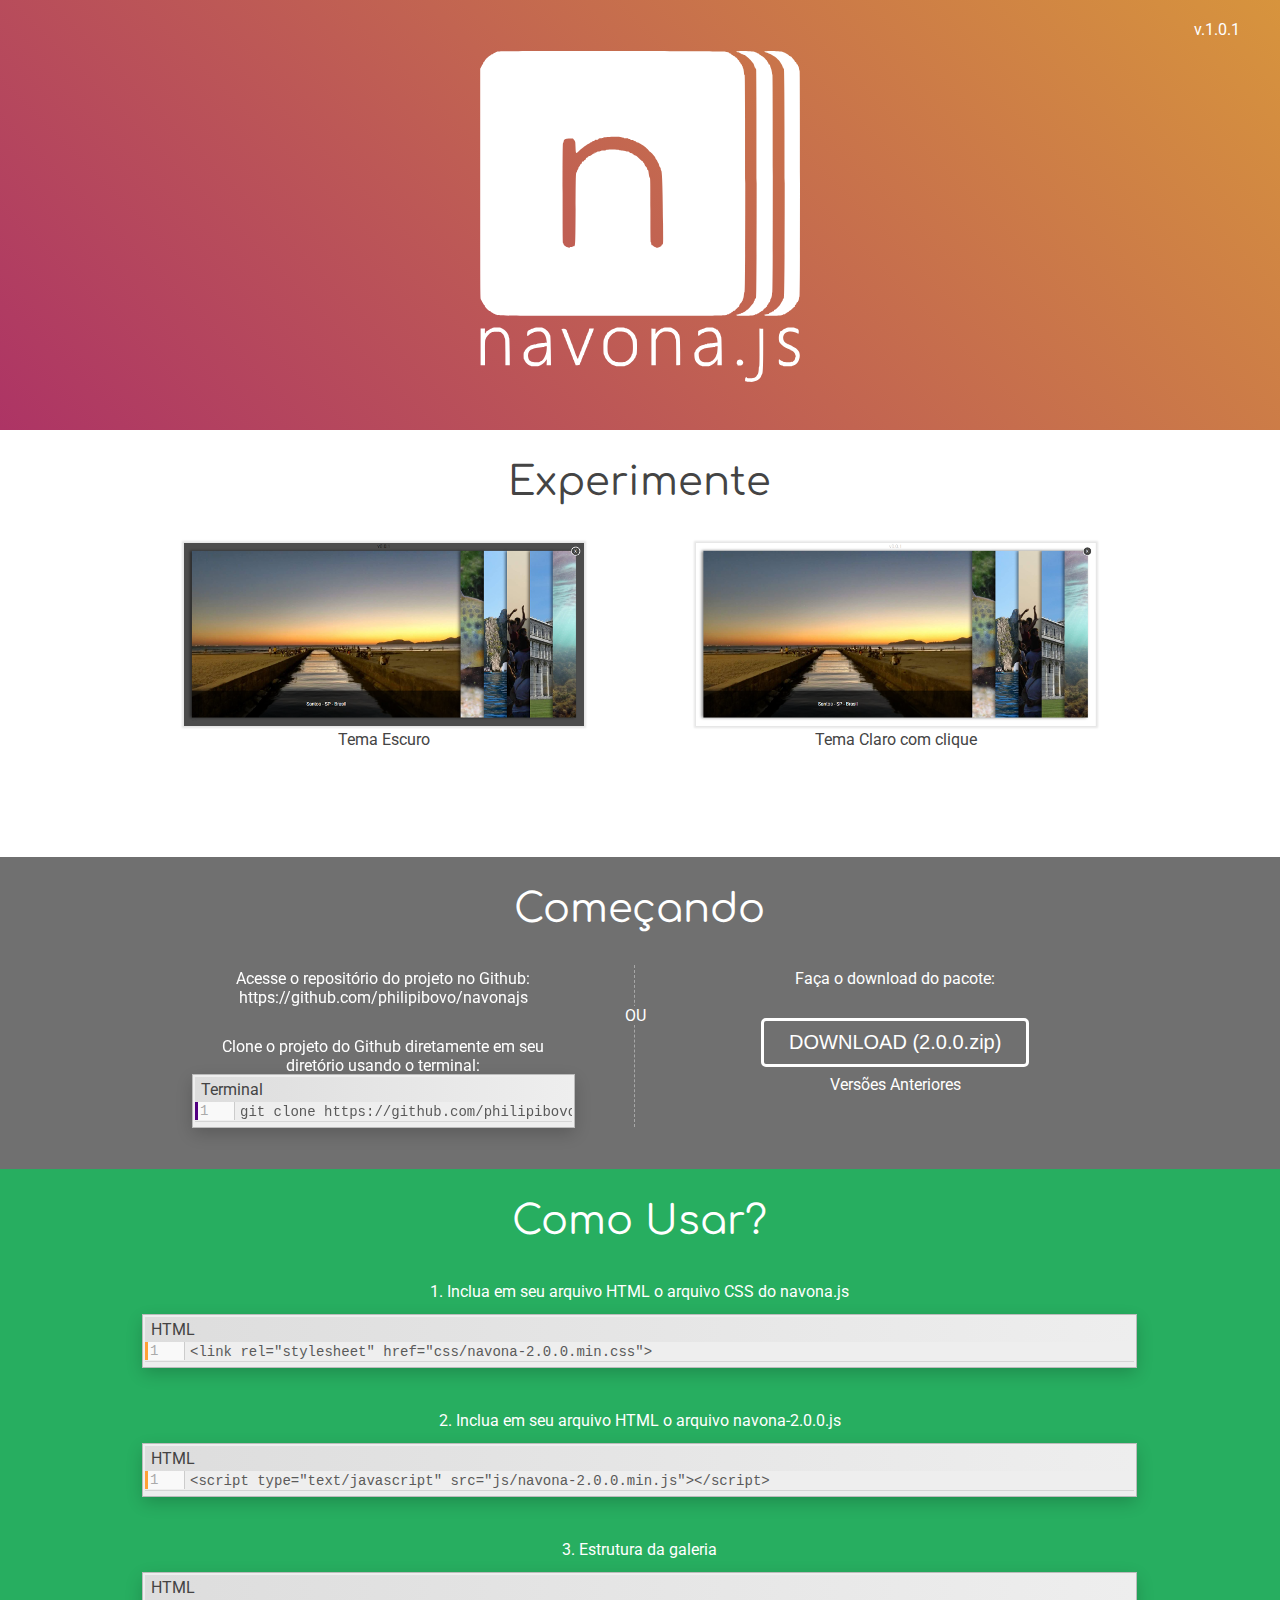
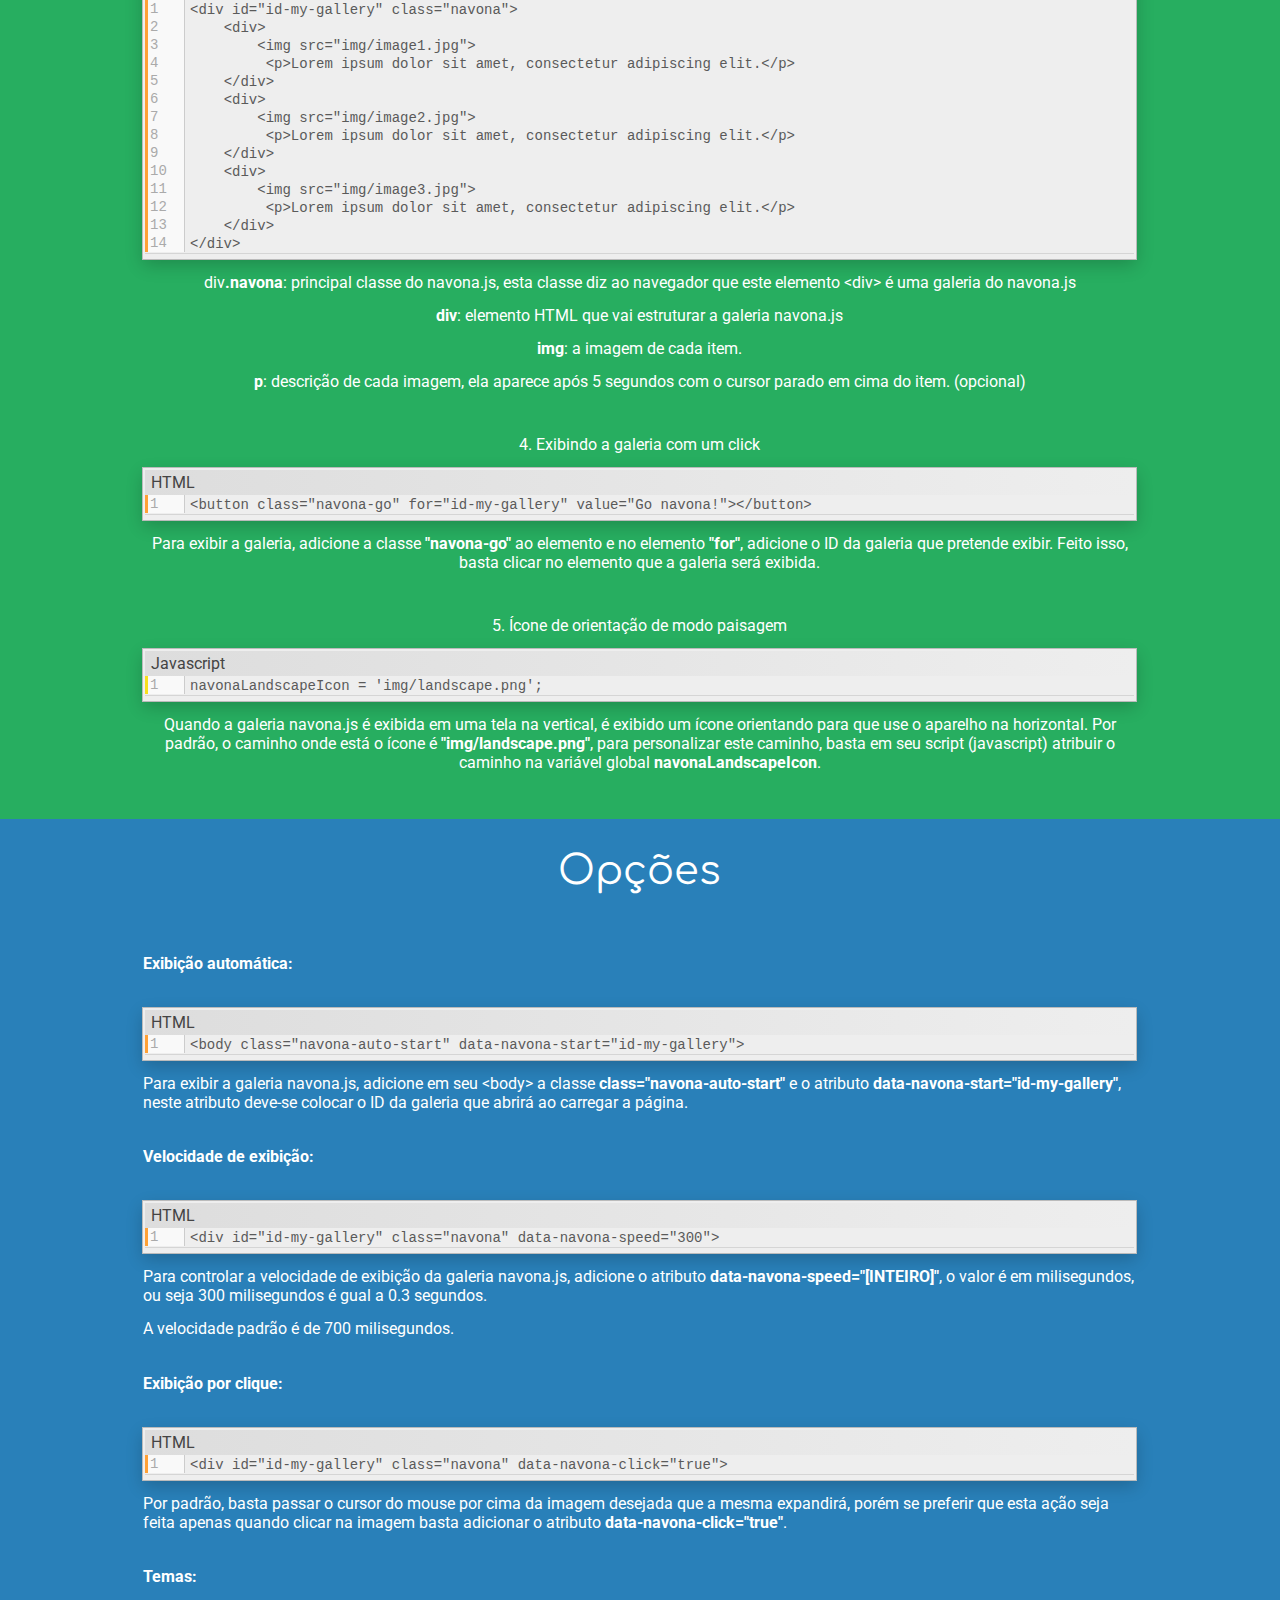
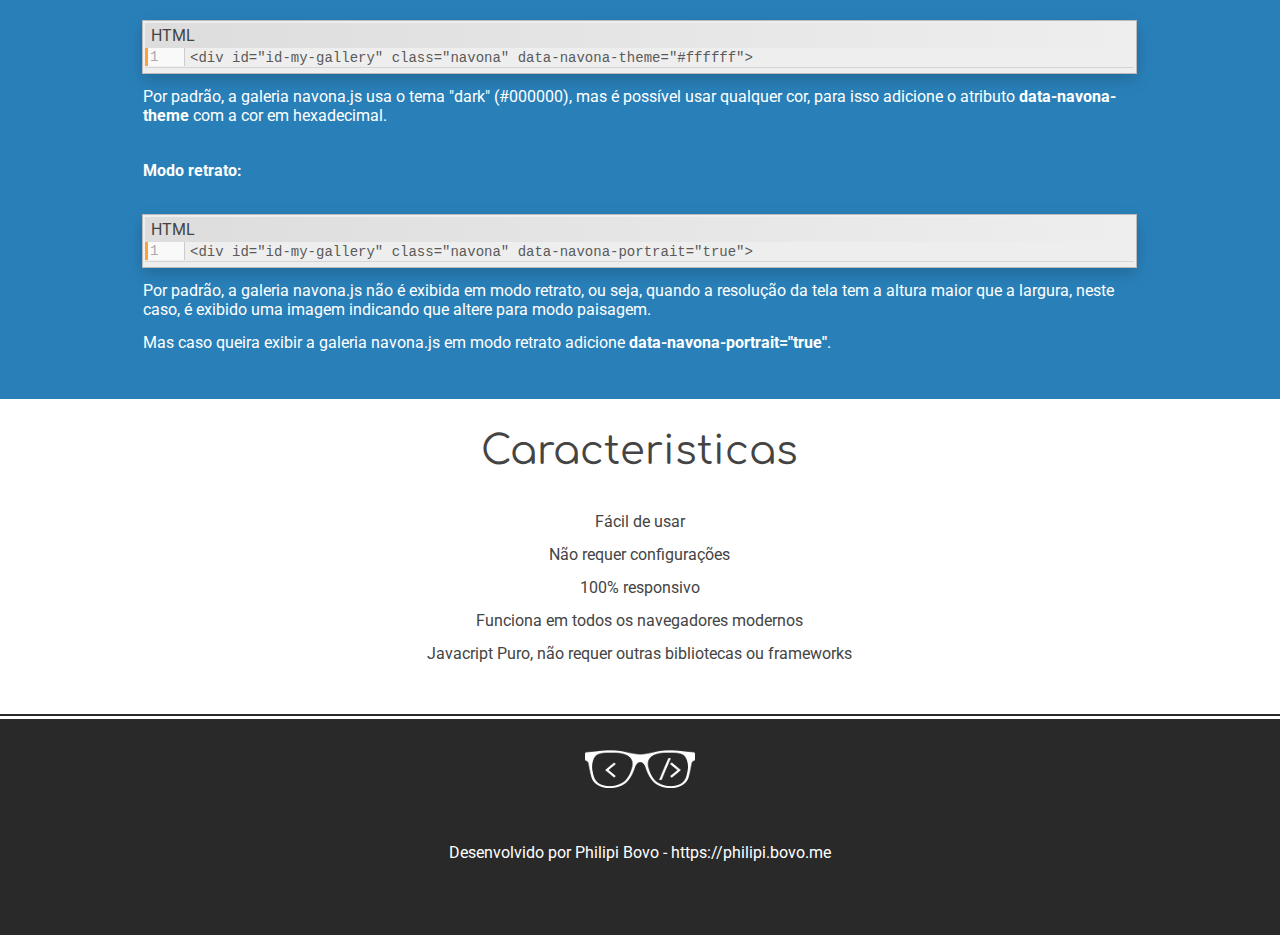
<file: index.html>
<!DOCTYPE html>
<html>
  <head>
    <meta charset="UTF-8" />
    <meta
      name="viewport"
      content="width=device-width, minimum-scale=1.0, maximum-scale=1.0"
    />

    <meta name="theme-color" content="#ad3465" />

    <meta property="og:title" content="navonajs" />
    <meta property="og:description" content="navonajs CSS/JQuery Library" />
    <meta
      property="og:image"
      content="https://philipi.bovo.me/navonajs/img/social.png"
    />
    <meta property="og:image:width" content="1200" />
    <meta property="og:type" content="article" />
    <meta property="og:locale" content="pt_BR" />
    <meta property="og:site_name" content="navonajs" />
    <meta property="og:url" content="https://philipi.bovo.me/navonajs/" />

    <meta name="twitter:card" content="summary" />
    <meta name="twitter:title" content="navona.js" />
    <meta name="twitter:url" content="https://philipi.bovo.me/navonajs" />
    <meta
      name="twitter:image"
      content="https://philipi.bovo.me/navonajs/img/social.png"
    />

    <title>navona.js</title>

    <link rel="icon" href="img/favicon.png" />

    <link
      rel="stylesheet"
      href="https://use.fontawesome.com/releases/v5.3.1/css/all.css"
      integrity="sha384-mzrmE5qonljUremFsqc01SB46JvROS7bZs3IO2EmfFsd15uHvIt+Y8vEf7N7fWAU"
      crossorigin="anonymous"
    />
    <link rel="stylesheet" href="css/pompei-1.0.0.min.css" />
    <link rel="stylesheet" href="css/navona-2.0.0.min.css" />
    <link rel="stylesheet" href="css/mycode-display.css" />
    <link rel="stylesheet" href="css/general.css" />
    <link
      rel="stylesheet"
      href="css/mobile.css"
      media="screen and (min-width:0px) and (max-width:768px)"
    />
  </head>

  <body>
    <header>
      <div class="versions-link">
        <div class="title">v.1.0.1 <i class="fas fa-caret-down"></i></div>
        <div class="list">
          <ul>
            <li><a href="1.0.1/index.html">v.1.0.1</a></li>
            <li><a href="1.0.0/index.html">v.1.0.0</a></li>
          </ul>
        </div>
      </div>
      <img src="img/logo-negative.svg" />
    </header>

    <section id="try">
      <div class="pp-row">
        <div class="pp-col">
          <div class="title">Experimente</div>
        </div>
        <!-- end .pp-col -->
      </div>
      <!-- end .pp-row -->

      <div class="pp-row">
        <div class="pp-col-sm-12 pp-col-md-12 pp-col-lg-6">
          <img
            src="img/theme-dark.png"
            class="navona-go"
            for="gallery-dark"
            data-navona-vertical="false"
          />
          <p>Tema Escuro</p>
        </div>
        <!-- end .pp-col -->
        <div class="pp-col-sm-12 pp-col-md-12 pp-col-lg-6">
          <img
            src="img/theme-light.png"
            class="navona-go"
            for="gallery-light"
          />
          <p>Tema Claro com clique</p>
        </div>
        <!-- end .pp-col -->
      </div>
      <!-- end .pp-row -->
    </section>
    <!-- section#try -->

    <section id="start">
      <div class="pp-row">
        <div class="pp-col">
          <div class="title">Começando</div>
        </div>
        <!-- end .pp-col -->
      </div>
      <!-- end .pp-row -->

      <div class="pp-row">
        <div id="github" class="pp-col pp-col-sm-12 pp-col-md-12">
          <p class="title">
            <i class="fab fa-github"></i>
          </p>

          <p>Acesse o repositório do projeto no Github:</p>

          <p>
            <a href="https://github.com/philipibovo/navonajs" target="_blank">
              https://github.com/philipibovo/navonajs
            </a>
          </p>

          <p class="space-top-30">
            Clone o projeto do Github diretamente em seu diret&oacute;rio usando
            o terminal:
          </p>

          <div class="mycode">
            <p class="lang">Terminal</p>
            <p class="line">
              git clone https://github.com/philipibovo/navonajs.git
            </p>
          </div>
          <!-- end .mycode -->
        </div>
        <!-- end .pp-col#github -->
        <div id="package" class="pp-col pp-col-sm-12 pp-col-md-12">
          <p class="title">
            <i class="far fa-file-archive"></i>
          </p>

          <p>Faça o download do pacote:</p>

          <button id="btn-download" class="space-top-30">
            DOWNLOAD (2.0.0.zip)
          </button>

          <p>
            <a
              href="https://github.com/philipibovo/navonajs/releases"
              target="_blank"
              >Versões Anteriores</a
            >
          </p>
        </div>
        <!-- end .pp-col#package -->
      </div>
      <!-- end .pp-row -->

      <div id="or">OU</div>
    </section>
    <!-- section#start -->

    <section id="use">
      <div class="pp-row">
        <div class="pp-col">
          <div class="title">Como Usar?</div>
        </div>
        <!-- end .pp-col -->
      </div>
      <!-- end .pp-row -->

      <div class="pp-row">
        <div class="pp-col">
          <p>1. Inclua em seu arquivo HTML o arquivo CSS do navona.js</p>
        </div>
        <!-- end .pp-col -->
      </div>
      <!-- end .pp-row -->

      <div class="pp-row">
        <div class="pp-col">
          <div class="mycode">
            <p class="lang">HTML</p>
            <p class="line">
              &lt;link rel="stylesheet" href="css/navona-2.0.0.min.css"&gt;
            </p>
          </div>
          <!-- end .mycode -->
        </div>
        <!-- end .pp-col -->
      </div>
      <!-- end .pp-row -->

      <div class="pp-row space-top-30">
        <div class="pp-col">
          <p>2. Inclua em seu arquivo HTML o arquivo navona-2.0.0.js</p>
        </div>
        <!-- end .pp-col -->
      </div>
      <!-- end .pp-row -->

      <div class="pp-row">
        <div class="pp-col">
          <div class="mycode">
            <p class="lang">HTML</p>
            <p class="line">
              &lt;script type="text/javascript"
              src="js/navona-2.0.0.min.js"&gt;&lt;/script&gt;
            </p>
          </div>
          <!-- end .mycode -->
        </div>
        <!-- end .pp-col -->
      </div>
      <!-- end .pp-row -->

      <div class="pp-row space-top-30">
        <div class="pp-col">
          <p>3. Estrutura da galeria</p>
        </div>
        <!-- end .pp-col -->
      </div>
      <!-- end .pp-row -->

      <div class="pp-row">
        <div class="pp-col">
          <div class="mycode">
            <p class="lang">HTML</p>
            <p class="line">&lt;div id="id-my-gallery" class="navona"&gt;</p>
            <p class="line space-1">&lt;div&gt;</p>
            <p class="line space-2">&lt;img src="img/image1.jpg"&gt;</p>
            <p class="line space-2">
              &lt;p&gt;Lorem ipsum dolor sit amet, consectetur adipiscing
              elit.&lt;/p&gt;
            </p>
            <p class="line space-1">&lt;/div&gt;</p>
            <p class="line space-1">&lt;div&gt;</p>
            <p class="line space-2">&lt;img src="img/image2.jpg"&gt;</p>
            <p class="line space-2">
              &lt;p&gt;Lorem ipsum dolor sit amet, consectetur adipiscing
              elit.&lt;/p&gt;
            </p>
            <p class="line space-1">&lt;/div&gt;</p>
            <p class="line space-1">&lt;div&gt;</p>
            <p class="line space-2">&lt;img src="img/image3.jpg"&gt;</p>
            <p class="line space-2">
              &lt;p&gt;Lorem ipsum dolor sit amet, consectetur adipiscing
              elit.&lt;/p&gt;
            </p>
            <p class="line space-1">&lt;/div&gt;</p>
            <p class="line">&lt;/div&gt;</p>
          </div>
          <!-- end .mycode -->
        </div>
        <!-- end .pp-col -->
      </div>
      <!-- end .pp-row -->

      <div class="pp-row">
        <div class="pp-col">
          <p>
            div<strong>.navona</strong>: principal classe do navona.js, esta
            classe diz ao navegador que este elemento &lt;div&gt; é uma galeria
            do navona.js
          </p>
        </div>
        <!-- end .pp-col -->
      </div>
      <!-- end .pp-row -->

      <div class="pp-row">
        <div class="pp-col">
          <p>
            <strong>div</strong>: elemento HTML que vai estruturar a galeria
            navona.js
          </p>
        </div>
        <!-- end .pp-col -->
      </div>
      <!-- end .pp-row -->

      <div class="pp-row">
        <div class="pp-col">
          <p><strong>img</strong>: a imagem de cada item.</p>
        </div>
        <!-- end .pp-col -->
      </div>
      <!-- end .pp-row -->

      <div class="pp-row">
        <div class="pp-col">
          <p>
            <strong>p</strong>: descrição de cada imagem, ela aparece após 5
            segundos com o cursor parado em cima do item. (opcional)
          </p>
        </div>
        <!-- end .pp-col -->
      </div>
      <!-- end .pp-row -->

      <div class="pp-row space-top-30">
        <div class="pp-col">
          <p>4. Exibindo a galeria com um click</p>
        </div>
        <!-- end .pp-col -->
      </div>
      <!-- end .pp-row -->

      <div class="pp-row">
        <div class="pp-col">
          <div class="mycode">
            <p class="lang">HTML</p>
            <p class="line">
              &lt;button class="navona-go" for="id-my-gallery" value="Go
              navona!"&gt;&lt;/button&gt;
            </p>
          </div>
          <!-- end .mycode -->
        </div>
        <!-- end .pp-col -->
      </div>
      <!-- end .pp-row -->

      <div class="pp-row">
        <div class="pp-col">
          <p>
            Para exibir a galeria, adicione a classe
            <strong>"navona-go"</strong> ao elemento e no elemento
            <strong>"for"</strong>, adicione o ID da galeria que pretende
            exibir. Feito isso, basta clicar no elemento que a galeria será
            exibida.
          </p>
        </div>
        <!-- end .pp-col -->
      </div>
      <!-- end .pp-row -->

      <div class="pp-row space-top-30">
        <div class="pp-col">
          <p>5. Ícone de orientação de modo paisagem</p>
        </div>
        <!-- end .pp-col -->
      </div>
      <!-- end .pp-row -->

      <div class="pp-row">
        <div class="pp-col">
          <div class="mycode">
            <p class="lang">Javascript</p>
            <p class="line">navonaLandscapeIcon = 'img/landscape.png';</p>
          </div>
          <!-- end .mycode -->
        </div>
        <!-- end .pp-col -->
      </div>
      <!-- end .pp-row -->

      <div class="pp-row">
        <div class="pp-col">
          <p>
            Quando a galeria navona.js é exibida em uma tela na vertical, é
            exibido um ícone orientando para que use o aparelho na horizontal.
            Por padrão, o caminho onde está o ícone é
            <strong>"img/landscape.png"</strong>, para personalizar este
            caminho, basta em seu script (javascript) atribuir o caminho na
            variável global <strong>navonaLandscapeIcon</strong>.
          </p>
        </div>
        <!-- end .pp-col -->
      </div>
      <!-- end .pp-row -->
    </section>
    <!-- section#use -->

    <section id="options">
      <div class="pp-row">
        <div class="pp-col">
          <div class="title">Opções</div>
        </div>
        <!-- end .pp-col -->
      </div>
      <!-- end .pp-row -->

      <div class="pp-row">
        <div class="pp-col">
          <h4>Exibição automática:</h4>
        </div>
        <!-- end .pp-col -->
      </div>
      <!-- end .pp-row -->

      <div class="pp-row">
        <div class="pp-col">
          <div class="mycode">
            <p class="lang">HTML</p>
            <p class="line">
              &lt;body class="navona-auto-start"
              data-navona-start="id-my-gallery"&gt;
            </p>
          </div>
          <!-- end .mycode -->
        </div>
        <!-- end .pp-col -->
      </div>
      <!-- end .pp-row -->

      <div class="pp-row">
        <div class="pp-col">
          <p>
            Para exibir a galeria navona.js, adicione em seu &lt;body&gt; a
            classe <strong>class="navona-auto-start"</strong> e o atributo
            <strong>data-navona-start="id-my-gallery"</strong>, neste atributo
            deve-se colocar o ID da galeria que abrirá ao carregar a página.
          </p>
        </div>
        <!-- end .pp-col -->
      </div>
      <!-- end .pp-row -->

      <div class="pp-row">
        <div class="pp-col">
          <h4>Velocidade de exibição:</h4>
        </div>
        <!-- end .pp-col -->
      </div>
      <!-- end .pp-row -->

      <div class="pp-row">
        <div class="pp-col">
          <div class="mycode">
            <p class="lang">HTML</p>
            <p class="line">
              &lt;div id="id-my-gallery" class="navona"
              data-navona-speed="300"&gt;
            </p>
          </div>
          <!-- end .mycode -->
        </div>
        <!-- end .pp-col -->
      </div>
      <!-- end .pp-row -->

      <div class="pp-row">
        <div class="pp-col">
          <p>
            Para controlar a velocidade de exibição da galeria navona.js,
            adicione o atributo <strong>data-navona-speed="[INTEIRO]"</strong>,
            o valor é em milisegundos, ou seja 300 milisegundos é gual a 0.3
            segundos.
          </p>
        </div>
        <!-- end .pp-col -->
      </div>
      <!-- end .pp-row -->

      <div class="pp-row">
        <div class="pp-col">
          <p>A velocidade padrão é de 700 milisegundos.</p>
        </div>

        <!-- end .pp-col -->
      </div>
      <!-- end .pp-row -->

      <div class="pp-row">
        <div class="pp-col">
          <h4>Exibição por clique:</h4>
        </div>
        <!-- end .pp-col -->
      </div>
      <!-- end .pp-row -->

      <div class="pp-row">
        <div class="pp-col">
          <div class="mycode">
            <p class="lang">HTML</p>
            <p class="line">
              &lt;div id="id-my-gallery" class="navona"
              data-navona-click="true"&gt;
            </p>
          </div>
          <!-- end .code -->
        </div>
        <!-- end .pp-col -->
      </div>
      <!-- end .pp-row -->

      <div class="pp-row">
        <div class="pp-col">
          <p>
            Por padrão, basta passar o cursor do mouse por cima da imagem
            desejada que a mesma expandirá, porém se preferir que esta ação seja
            feita apenas quando clicar na imagem basta adicionar o atributo
            <strong>data-navona-click="true"</strong>.
          </p>
        </div>
        <!-- end .pp-col -->
      </div>
      <!-- end .pp-row -->

      <div class="pp-row">
        <div class="pp-col">
          <h4>Temas:</h4>
        </div>
        <!-- end .pp-col -->
      </div>
      <!-- end .pp-row -->

      <div class="pp-row">
        <div class="pp-col">
          <div class="mycode">
            <p class="lang">HTML</p>
            <p class="line">
              &lt;div id="id-my-gallery" class="navona"
              data-navona-theme="#ffffff"&gt;
            </p>
          </div>
          <!-- end .mycode -->
        </div>
        <!-- end .pp-col -->
      </div>
      <!-- end .pp-row -->

      <div class="pp-row">
        <div class="pp-col">
          <p>
            Por padrão, a galeria navona.js usa o tema "dark" (#000000), mas é
            possível usar qualquer cor, para isso adicione o atributo
            <strong>data-navona-theme</strong> com a cor em hexadecimal.
          </p>
        </div>
        <!-- end .pp-col -->
      </div>
      <!-- end .pp-row -->

      <div class="pp-row">
        <div class="pp-col">
          <h4>Modo retrato:</h4>
        </div>
        <!-- end .pp-col -->
      </div>
      <!-- end .pp-row -->

      <div class="pp-row">
        <div class="pp-col">
          <div class="mycode">
            <p class="lang">HTML</p>
            <p class="line">
              &lt;div id="id-my-gallery" class="navona"
              data-navona-portrait="true"&gt;
            </p>
          </div>
          <!-- end .mycode -->
        </div>
        <!-- end .pp-col -->
      </div>
      <!-- end .pp-row -->

      <div class="pp-row">
        <div class="pp-col">
          <p>
            Por padrão, a galeria navona.js não é exibida em modo retrato, ou
            seja, quando a resolução da tela tem a altura maior que a largura,
            neste caso, é exibido uma imagem indicando que altere para modo
            paisagem.
          </p>
        </div>
        <!-- end .pp-col -->
      </div>
      <!-- end .pp-row -->

      <div class="pp-row">
        <div class="pp-col">
          <p>
            Mas caso queira exibir a galeria navona.js em modo retrato adicione
            <strong>data-navona-portrait="true"</strong>.
          </p>
        </div>
        <!-- end .pp-col -->
      </div>
      <!-- end .pp-row -->
    </section>
    <!-- end section#options -->

    <section id="feature">
      <div class="pp-row">
        <div class="pp-col">
          <div class="title">Caracteristicas</div>
        </div>
        <!-- end .pp-col -->
      </div>
      <!-- end .pp-row -->

      <div class="pp-row">
        <div class="pp-col">
          <p>Fácil de usar</p>
        </div>
        <!-- end .pp-col -->
      </div>
      <!-- end .pp-row -->

      <div class="pp-row">
        <div class="pp-col">
          <p>Não requer configurações</p>
        </div>
        <!-- end .pp-col -->
      </div>
      <!-- end .pp-row -->

      <div class="pp-row">
        <div class="pp-col">
          <p>100% responsivo</p>
        </div>
        <!-- end .pp-col -->
      </div>
      <!-- end .pp-row -->

      <div class="pp-row">
        <div class="pp-col">
          <p>Funciona em todos os navegadores modernos</p>
        </div>
        <!-- end .pp-col -->
      </div>
      <!-- end .pp-row -->

      <div class="pp-row">
        <div class="pp-col">
          <p>Javacript Puro, não requer outras bibliotecas ou frameworks</p>
        </div>
        <!-- end .pp-col -->
      </div>
      <!-- end .pp-row -->
    </section>
    <!-- end section#feature -->

    <footer id="contact">
      <p><img src="img/logo-philipi-negative.png" /></p>

      <div class="links">
        <div class="pp-row">
          <div id="linkedin" class="pp-col item">
            <a
              href="https://www.linkedin.com/in/philipi-bovo/"
              target="_blank"
              class="hint--bottom"
              aria-label="Linkedin"
            >
              <i class="fab fa-linkedin-in"></i>
            </a>
          </div>
          <!-- end .pp-col#linkedin -->
          <div id="github" class="pp-col item">
            <a
              href="https://github.com/philipibovo"
              target="_blank"
              class="hint--bottom"
              aria-label="Github"
            >
              <i class="fab fa-github"></i>
            </a>
          </div>
          <!-- end .pp-col#github -->
          <div id="cv" class="pp-col item">
            <a
              href="https://philipi.bovo.me/cv/"
              target="_blank"
              class="hint--bottom"
              aria-label="Curriculum Vitae"
            >
              <i class="far fa-id-card"></i>
            </a>
          </div>
          <!-- end .pp-col#cv -->
        </div>
      </div>
      <!-- end .links -->

      <p>
        Desenvolvido por Philipi Bovo -
        <a href="https://philipi.bovo.me" target="_blank">
          https://philipi.bovo.me
        </a>
      </p>
    </footer>
    <!-- end footer#contact -->

    <div id="gallery-dark" class="navona">
      <div>
        <img src="img/002.jpg" />
        <p>Santos - SP - Brasil</p>
      </div>
      <div class="active">
        <img src="img/003.jpg" />
        <p>Pacu Prata</p>
      </div>
      <div>
        <img src="img/004.jpg" />
        <p>Faraglione - Capri - Itália</p>
      </div>
      <div>
        <img src="img/005.jpg" />
        <p>Dancing Day</p>
      </div>
      <div>
        <img src="img/006.jpg" />
        <p>Pisa - Itália</p>
      </div>
      <div>
        <img src="img/007.jpg" />
        <p>Sargentinho Solitário</p>
      </div>
    </div>

    <div
      id="gallery-light"
      class="navona"
      data-navona-theme="#ffffff"
      data-navona-click="true"
    >
      <div>
        <img src="img/002.jpg" />
        <p>Santos - SP - Brasil</p>
      </div>
      <div class="active">
        <img src="img/003.jpg" />
        <p>Pacu Prata</p>
      </div>
      <div>
        <img src="img/004.jpg" />
        <p>Faraglione - Capri - Itália</p>
      </div>
      <div>
        <img src="img/005.jpg" />
        <p>Dancing Day</p>
      </div>
      <div>
        <img src="img/006.jpg" />
        <p>Pisa - Itália</p>
      </div>
      <div>
        <img src="img/007.jpg" />
        <p>Sargentinho Solitário</p>
      </div>
    </div>

    <script type="text/javascript" src="js/jquery-3.3.1.min.js"></script>
    <script type="text/javascript" src="js/pompei-1.0.0.min.js"></script>
    <script type="text/javascript" src="js/navona-2.0.0.min.js"></script>
    <script type="text/javascript" src="js/mycode-display.js"></script>
    <script type="text/javascript" src="js/general.js"></script>
  </body>
</html>
</file>
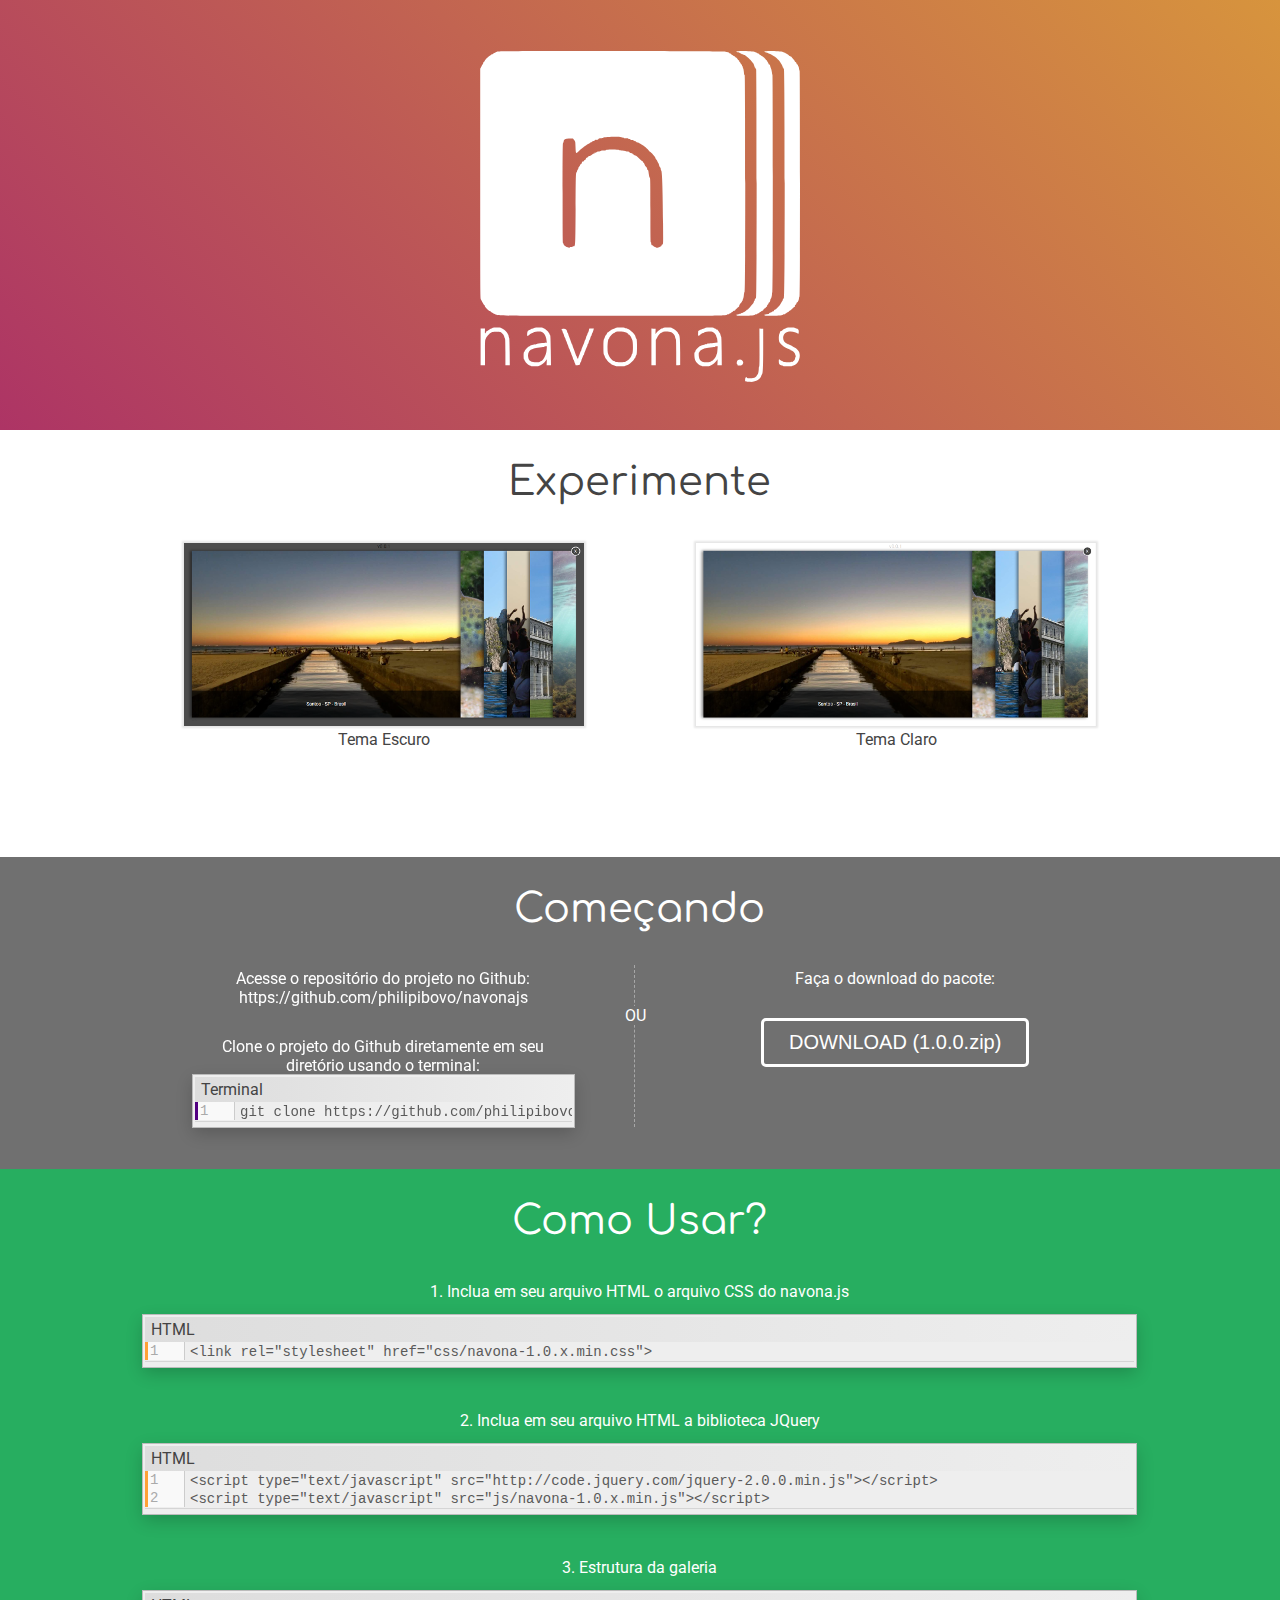
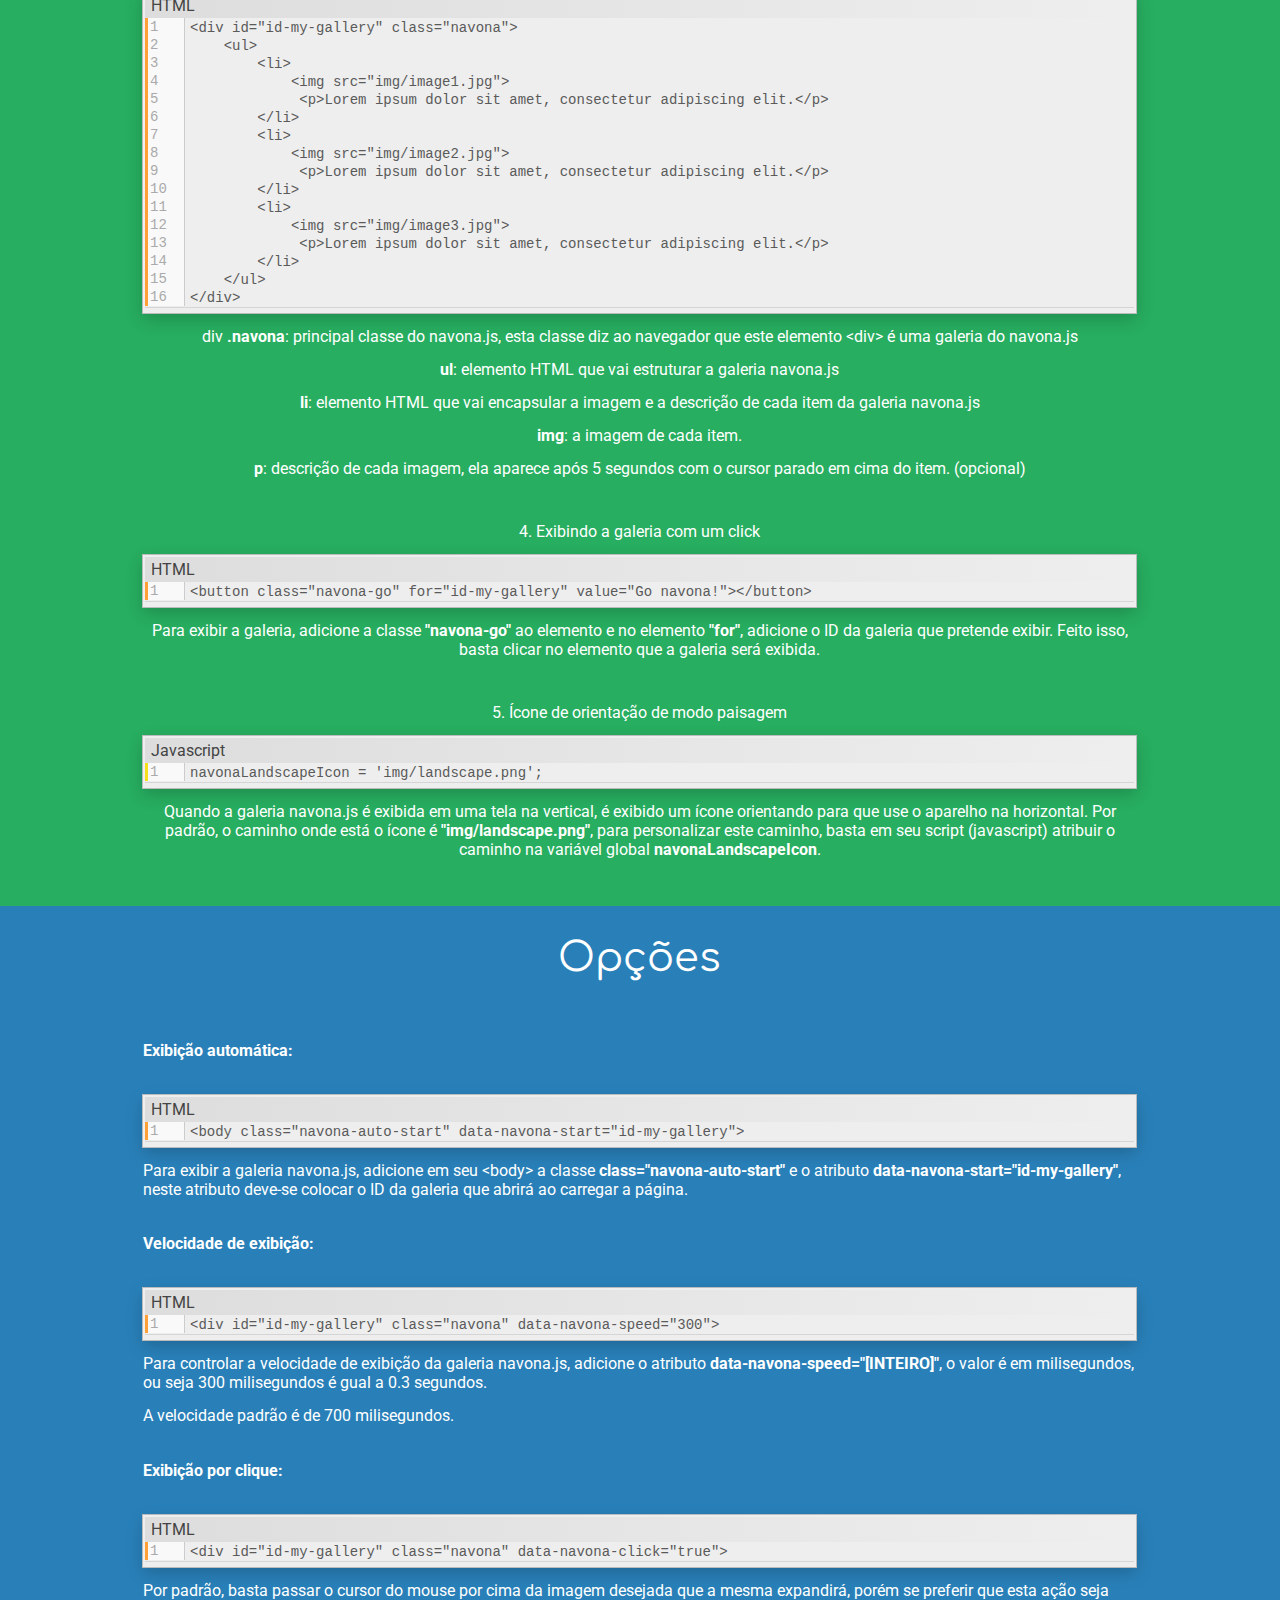
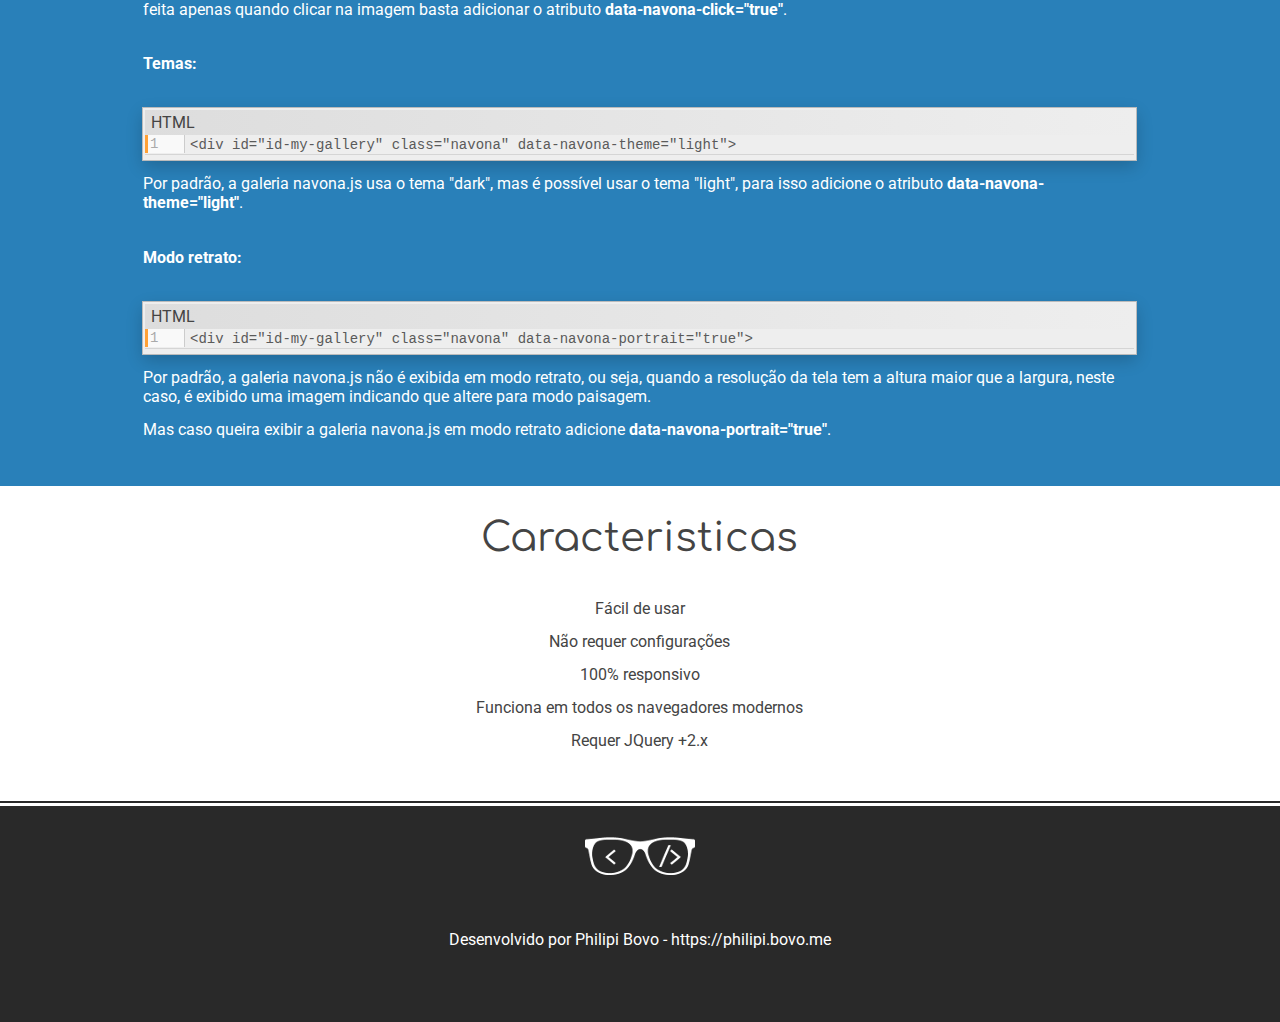
<file: 1.0.0/index.html>
<!DOCTYPE html>
<html>
  <head>
    <meta charset="UTF-8" />
    <meta
      name="viewport"
      content="width=device-width, minimum-scale=1.0, maximum-scale=1.0"
    />

    <meta name="theme-color" content="#ad3465" />

    <meta property="og:title" content="navonajs" />
    <meta property="og:description" content="navonajs CSS/JQuery Library" />
    <meta
      property="og:image"
      content="https://philipi.bovo.me/navonajs/img/social.png"
    />
    <meta property="og:image:width" content="1200" />
    <meta property="og:type" content="article" />
    <meta property="og:locale" content="pt_BR" />
    <meta property="og:site_name" content="navonajs" />
    <meta property="og:url" content="https://philipi.bovo.me/navonajs/" />

    <meta name="twitter:card" content="summary" />
    <meta name="twitter:title" content="navona.js" />
    <meta name="twitter:url" content="https://philipi.bovo.me/navonajs" />
    <meta
      name="twitter:image"
      content="https://philipi.bovo.me/navonajs/img/social.png"
    />

    <title>navona.js - v1.0.0</title>

    <link rel="icon" href="img/favicon.png" />

    <link
      rel="stylesheet"
      href="https://use.fontawesome.com/releases/v5.3.1/css/all.css"
      integrity="sha384-mzrmE5qonljUremFsqc01SB46JvROS7bZs3IO2EmfFsd15uHvIt+Y8vEf7N7fWAU"
      crossorigin="anonymous"
    />
    <link rel="stylesheet" href="css/pompei-1.0.0.min.css" />
    <link rel="stylesheet" href="css/navona-1.0.1.min.css" />
    <link rel="stylesheet" href="css/mycode-display.css" />
    <link rel="stylesheet" href="css/general.css" />
    <link
      rel="stylesheet"
      href="css/mobile.css"
      media="screen and (min-width:0px) and (max-width:768px)"
    />
  </head>

  <body>
    <header>
      <img src="img/logo-negative.svg" />
    </header>

    <section id="try">
      <div class="pp-row">
        <div class="pp-col">
          <div class="title">Experimente</div>
        </div>
        <!-- end .pp-col -->
      </div>
      <!-- end .pp-row -->

      <div class="pp-row">
        <div class="pp-col-sm-12 pp-col-md-12 pp-col-lg-6">
          <img
            src="img/theme-dark.png"
            class="navona-go"
            for="gallery-dark"
            data-navona-vertical="false"
          />
          <p>Tema Escuro</p>
        </div>
        <!-- end .pp-col -->
        <div class="pp-col-sm-12 pp-col-md-12 pp-col-lg-6">
          <img
            src="img/theme-light.png"
            class="navona-go"
            for="gallery-light"
          />
          <p>Tema Claro</p>
        </div>
        <!-- end .pp-col -->
      </div>
      <!-- end .pp-row -->
    </section>
    <!-- section#try -->

    <section id="start">
      <div class="pp-row">
        <div class="pp-col">
          <div class="title">Começando</div>
        </div>
        <!-- end .pp-col -->
      </div>
      <!-- end .pp-row -->

      <div class="pp-row">
        <div id="github" class="pp-col pp-col-sm-12 pp-col-md-12">
          <p class="title">
            <i class="fab fa-github"></i>
          </p>

          <p>Acesse o repositório do projeto no Github:</p>

          <p>
            <a href="https://github.com/philipibovo/navonajs" target="_blank">
              https://github.com/philipibovo/navonajs
            </a>
          </p>

          <p class="space-top-30">
            Clone o projeto do Github diretamente em seu diret&oacute;rio usando
            o terminal:
          </p>

          <div class="mycode">
            <p class="lang">Terminal</p>
            <p class="line">
              git clone https://github.com/philipibovo/navonajs.git
            </p>
          </div>
          <!-- end .mycode -->
        </div>
        <!-- end .pp-col#github -->
        <div id="package" class="pp-col pp-col-sm-12 pp-col-md-12">
          <p class="title">
            <i class="far fa-file-archive"></i>
          </p>

          <p>Faça o download do pacote:</p>

          <button id="btn-download" class="space-top-30">
            DOWNLOAD (1.0.0.zip)
          </button>
        </div>
        <!-- end .pp-col#package -->
      </div>
      <!-- end .pp-row -->

      <div id="or">OU</div>
    </section>
    <!-- section#start -->

    <section id="use">
      <div class="pp-row">
        <div class="pp-col">
          <div class="title">Como Usar?</div>
        </div>
        <!-- end .pp-col -->
      </div>
      <!-- end .pp-row -->

      <div class="pp-row">
        <div class="pp-col">
          <p>1. Inclua em seu arquivo HTML o arquivo CSS do navona.js</p>
        </div>
        <!-- end .pp-col -->
      </div>
      <!-- end .pp-row -->

      <div class="pp-row">
        <div class="pp-col">
          <div class="mycode">
            <p class="lang">HTML</p>
            <p class="line">
              &lt;link rel="stylesheet" href="css/navona-1.0.x.min.css"&gt;
            </p>
          </div>
          <!-- end .mycode -->
        </div>
        <!-- end .pp-col -->
      </div>
      <!-- end .pp-row -->

      <div class="pp-row space-top-30">
        <div class="pp-col">
          <p>2. Inclua em seu arquivo HTML a biblioteca JQuery</p>
        </div>
        <!-- end .pp-col -->
      </div>
      <!-- end .pp-row -->

      <div class="pp-row">
        <div class="pp-col">
          <div class="mycode">
            <p class="lang">HTML</p>
            <p class="line">
              &lt;script type="text/javascript"
              src="http://code.jquery.com/jquery-2.0.0.min.js"&gt;&lt;/script&gt;
            </p>
            <p class="line">
              &lt;script type="text/javascript"
              src="js/navona-1.0.x.min.js"&gt;&lt;/script&gt;
            </p>
          </div>
          <!-- end .mycode -->
        </div>
        <!-- end .pp-col -->
      </div>
      <!-- end .pp-row -->

      <div class="pp-row space-top-30">
        <div class="pp-col">
          <p>3. Estrutura da galeria</p>
        </div>
        <!-- end .pp-col -->
      </div>
      <!-- end .pp-row -->

      <div class="pp-row">
        <div class="pp-col">
          <div class="mycode">
            <p class="lang">HTML</p>
            <p class="line">&lt;div id="id-my-gallery" class="navona"&gt;</p>
            <p class="line space-1">&lt;ul&gt;</p>
            <p class="line space-2">&lt;li&gt;</p>
            <p class="line space-3">&lt;img src="img/image1.jpg"&gt;</p>
            <p class="line space-3">
              &lt;p&gt;Lorem ipsum dolor sit amet, consectetur adipiscing
              elit.&lt;/p&gt;
            </p>
            <p class="line space-2">&lt;/li&gt;</p>
            <p class="line space-2">&lt;li&gt;</p>
            <p class="line space-3">&lt;img src="img/image2.jpg"&gt;</p>
            <p class="line space-3">
              &lt;p&gt;Lorem ipsum dolor sit amet, consectetur adipiscing
              elit.&lt;/p&gt;
            </p>
            <p class="line space-2">&lt;/li&gt;</p>
            <p class="line space-2">&lt;li&gt;</p>
            <p class="line space-3">&lt;img src="img/image3.jpg"&gt;</p>
            <p class="line space-3">
              &lt;p&gt;Lorem ipsum dolor sit amet, consectetur adipiscing
              elit.&lt;/p&gt;
            </p>
            <p class="line space-2">&lt;/li&gt;</p>
            <p class="line space-1">&lt;/ul&gt;</p>
            <p class="line">&lt;/div&gt;</p>
          </div>
          <!-- end .mycode -->
        </div>
        <!-- end .pp-col -->
      </div>
      <!-- end .pp-row -->

      <div class="pp-row">
        <div class="pp-col">
          <p>
            div <strong>.navona</strong>: principal classe do navona.js, esta
            classe diz ao navegador que este elemento &lt;div&gt; é uma galeria
            do navona.js
          </p>
        </div>
        <!-- end .pp-col -->
      </div>
      <!-- end .pp-row -->

      <div class="pp-row">
        <div class="pp-col">
          <p>
            <strong>ul</strong>: elemento HTML que vai estruturar a galeria
            navona.js
          </p>
        </div>
        <!-- end .pp-col -->
      </div>
      <!-- end .pp-row -->

      <div class="pp-row">
        <div class="pp-col">
          <p>
            <strong>li</strong>: elemento HTML que vai encapsular a imagem e a
            descrição de cada item da galeria navona.js
          </p>
        </div>
        <!-- end .pp-col -->
      </div>
      <!-- end .pp-row -->

      <div class="pp-row">
        <div class="pp-col">
          <p><strong>img</strong>: a imagem de cada item.</p>
        </div>
        <!-- end .pp-col -->
      </div>
      <!-- end .pp-row -->

      <div class="pp-row">
        <div class="pp-col">
          <p>
            <strong>p</strong>: descrição de cada imagem, ela aparece após 5
            segundos com o cursor parado em cima do item. (opcional)
          </p>
        </div>
        <!-- end .pp-col -->
      </div>
      <!-- end .pp-row -->

      <div class="pp-row space-top-30">
        <div class="pp-col">
          <p>4. Exibindo a galeria com um click</p>
        </div>
        <!-- end .pp-col -->
      </div>
      <!-- end .pp-row -->

      <div class="pp-row">
        <div class="pp-col">
          <div class="mycode">
            <p class="lang">HTML</p>
            <p class="line">
              &lt;button class="navona-go" for="id-my-gallery" value="Go
              navona!"&gt;&lt;/button&gt;
            </p>
          </div>
          <!-- end .mycode -->
        </div>
        <!-- end .pp-col -->
      </div>
      <!-- end .pp-row -->

      <div class="pp-row">
        <div class="pp-col">
          <p>
            Para exibir a galeria, adicione a classe
            <strong>"navona-go"</strong> ao elemento e no elemento
            <strong>"for"</strong>, adicione o ID da galeria que pretende
            exibir. Feito isso, basta clicar no elemento que a galeria será
            exibida.
          </p>
        </div>
        <!-- end .pp-col -->
      </div>
      <!-- end .pp-row -->

      <div class="pp-row space-top-30">
        <div class="pp-col">
          <p>5. Ícone de orientação de modo paisagem</p>
        </div>
        <!-- end .pp-col -->
      </div>
      <!-- end .pp-row -->

      <div class="pp-row">
        <div class="pp-col">
          <div class="mycode">
            <p class="lang">Javascript</p>
            <p class="line">navonaLandscapeIcon = 'img/landscape.png';</p>
          </div>
          <!-- end .mycode -->
        </div>
        <!-- end .pp-col -->
      </div>
      <!-- end .pp-row -->

      <div class="pp-row">
        <div class="pp-col">
          <p>
            Quando a galeria navona.js é exibida em uma tela na vertical, é
            exibido um ícone orientando para que use o aparelho na horizontal.
            Por padrão, o caminho onde está o ícone é
            <strong>"img/landscape.png"</strong>, para personalizar este
            caminho, basta em seu script (javascript) atribuir o caminho na
            variável global <strong>navonaLandscapeIcon</strong>.
          </p>
        </div>
        <!-- end .pp-col -->
      </div>
      <!-- end .pp-row -->
    </section>
    <!-- section#use -->

    <section id="options">
      <div class="pp-row">
        <div class="pp-col">
          <div class="title">Opções</div>
        </div>
        <!-- end .pp-col -->
      </div>
      <!-- end .pp-row -->

      <div class="pp-row">
        <div class="pp-col">
          <h4>Exibição automática:</h4>
        </div>
        <!-- end .pp-col -->
      </div>
      <!-- end .pp-row -->

      <div class="pp-row">
        <div class="pp-col">
          <div class="mycode">
            <p class="lang">HTML</p>
            <p class="line">
              &lt;body class="navona-auto-start"
              data-navona-start="id-my-gallery"&gt;
            </p>
          </div>
          <!-- end .mycode -->
        </div>
        <!-- end .pp-col -->
      </div>
      <!-- end .pp-row -->

      <div class="pp-row">
        <div class="pp-col">
          <p>
            Para exibir a galeria navona.js, adicione em seu &lt;body&gt; a
            classe <strong>class="navona-auto-start"</strong> e o atributo
            <strong>data-navona-start="id-my-gallery"</strong>, neste atributo
            deve-se colocar o ID da galeria que abrirá ao carregar a página.
          </p>
        </div>
        <!-- end .pp-col -->
      </div>
      <!-- end .pp-row -->

      <div class="pp-row">
        <div class="pp-col">
          <h4>Velocidade de exibição:</h4>
        </div>
        <!-- end .pp-col -->
      </div>
      <!-- end .pp-row -->

      <div class="pp-row">
        <div class="pp-col">
          <div class="mycode">
            <p class="lang">HTML</p>
            <p class="line">
              &lt;div id="id-my-gallery" class="navona"
              data-navona-speed="300"&gt;
            </p>
          </div>
          <!-- end .mycode -->
        </div>
        <!-- end .pp-col -->
      </div>
      <!-- end .pp-row -->

      <div class="pp-row">
        <div class="pp-col">
          <p>
            Para controlar a velocidade de exibição da galeria navona.js,
            adicione o atributo <strong>data-navona-speed="[INTEIRO]"</strong>,
            o valor é em milisegundos, ou seja 300 milisegundos é gual a 0.3
            segundos.
          </p>
        </div>
        <!-- end .pp-col -->
      </div>
      <!-- end .pp-row -->

      <div class="pp-row">
        <div class="pp-col">
          <p>A velocidade padrão é de 700 milisegundos.</p>
        </div>

        <!-- end .pp-col -->
      </div>
      <!-- end .pp-row -->

      <div class="pp-row">
        <div class="pp-col">
          <h4>Exibição por clique:</h4>
        </div>
        <!-- end .pp-col -->
      </div>
      <!-- end .pp-row -->

      <div class="pp-row">
        <div class="pp-col">
          <div class="mycode">
            <p class="lang">HTML</p>
            <p class="line">
              &lt;div id="id-my-gallery" class="navona"
              data-navona-click="true"&gt;
            </p>
          </div>
          <!-- end .code -->
        </div>
        <!-- end .pp-col -->
      </div>
      <!-- end .pp-row -->

      <div class="pp-row">
        <div class="pp-col">
          <p>
            Por padrão, basta passar o cursor do mouse por cima da imagem
            desejada que a mesma expandirá, porém se preferir que esta ação seja
            feita apenas quando clicar na imagem basta adicionar o atributo
            <strong>data-navona-click="true"</strong>.
          </p>
        </div>
        <!-- end .pp-col -->
      </div>
      <!-- end .pp-row -->

      <div class="pp-row">
        <div class="pp-col">
          <h4>Temas:</h4>
        </div>
        <!-- end .pp-col -->
      </div>
      <!-- end .pp-row -->

      <div class="pp-row">
        <div class="pp-col">
          <div class="mycode">
            <p class="lang">HTML</p>
            <p class="line">
              &lt;div id="id-my-gallery" class="navona"
              data-navona-theme="light"&gt;
            </p>
          </div>
          <!-- end .mycode -->
        </div>
        <!-- end .pp-col -->
      </div>
      <!-- end .pp-row -->

      <div class="pp-row">
        <div class="pp-col">
          <p>
            Por padrão, a galeria navona.js usa o tema "dark", mas é possível
            usar o tema "light", para isso adicione o atributo
            <strong>data-navona-theme="light"</strong>.
          </p>
        </div>
        <!-- end .pp-col -->
      </div>
      <!-- end .pp-row -->

      <div class="pp-row">
        <div class="pp-col">
          <h4>Modo retrato:</h4>
        </div>
        <!-- end .pp-col -->
      </div>
      <!-- end .pp-row -->

      <div class="pp-row">
        <div class="pp-col">
          <div class="mycode">
            <p class="lang">HTML</p>
            <p class="line">
              &lt;div id="id-my-gallery" class="navona"
              data-navona-portrait="true"&gt;
            </p>
          </div>
          <!-- end .mycode -->
        </div>
        <!-- end .pp-col -->
      </div>
      <!-- end .pp-row -->

      <div class="pp-row">
        <div class="pp-col">
          <p>
            Por padrão, a galeria navona.js não é exibida em modo retrato, ou
            seja, quando a resolução da tela tem a altura maior que a largura,
            neste caso, é exibido uma imagem indicando que altere para modo
            paisagem.
          </p>
        </div>
        <!-- end .pp-col -->
      </div>
      <!-- end .pp-row -->

      <div class="pp-row">
        <div class="pp-col">
          <p>
            Mas caso queira exibir a galeria navona.js em modo retrato adicione
            <strong>data-navona-portrait="true"</strong>.
          </p>
        </div>
        <!-- end .pp-col -->
      </div>
      <!-- end .pp-row -->
    </section>
    <!-- end section#options -->

    <section id="feature">
      <div class="pp-row">
        <div class="pp-col">
          <div class="title">Caracteristicas</div>
        </div>
        <!-- end .pp-col -->
      </div>
      <!-- end .pp-row -->

      <div class="pp-row">
        <div class="pp-col">
          <p>Fácil de usar</p>
        </div>
        <!-- end .pp-col -->
      </div>
      <!-- end .pp-row -->

      <div class="pp-row">
        <div class="pp-col">
          <p>Não requer configurações</p>
        </div>
        <!-- end .pp-col -->
      </div>
      <!-- end .pp-row -->

      <div class="pp-row">
        <div class="pp-col">
          <p>100% responsivo</p>
        </div>
        <!-- end .pp-col -->
      </div>
      <!-- end .pp-row -->

      <div class="pp-row">
        <div class="pp-col">
          <p>Funciona em todos os navegadores modernos</p>
        </div>
        <!-- end .pp-col -->
      </div>
      <!-- end .pp-row -->

      <div class="pp-row">
        <div class="pp-col">
          <p>Requer JQuery +2.x</p>
        </div>
        <!-- end .pp-col -->
      </div>
      <!-- end .pp-row -->
    </section>
    <!-- end section#feature -->

    <footer id="contact">
      <p><img src="img/logo-philipi-negative.png" /></p>

      <div class="links">
        <div class="pp-row">
          <div id="linkedin" class="pp-col item">
            <a
              href="https://www.linkedin.com/in/philipi-bovo/"
              target="_blank"
              class="hint--bottom"
              aria-label="Linkedin"
            >
              <i class="fab fa-linkedin-in"></i>
            </a>
          </div>
          <!-- end .pp-col#linkedin -->
          <div id="github" class="pp-col item">
            <a
              href="https://github.com/philipibovo"
              target="_blank"
              class="hint--bottom"
              aria-label="Github"
            >
              <i class="fab fa-github"></i>
            </a>
          </div>
          <!-- end .pp-col#github -->
          <div id="cv" class="pp-col item">
            <a
              href="https://philipi.bovo.me/cv/"
              target="_blank"
              class="hint--bottom"
              aria-label="Curriculum Vitae"
            >
              <i class="far fa-id-card"></i>
            </a>
          </div>
          <!-- end .pp-col#cv -->
        </div>
      </div>
      <!-- end .links -->

      <p>
        Desenvolvido por Philipi Bovo -
        <a href="https://philipi.bovo.me" target="_blank">
          https://philipi.bovo.me
        </a>
      </p>
    </footer>
    <!-- end footer#contact -->

    <div id="gallery-dark" class="navona">
      <ul>
        <li>
          <img src="img/002.jpg" />
          <p>Santos - SP - Brasil</p>
        </li>
        <li>
          <img src="img/003.jpg" />
          <p>Pacu Prata</p>
        </li>
        <li>
          <img src="img/004.jpg" />
          <p>Faraglione - Capri - Itália</p>
        </li>
        <li>
          <img src="img/005.jpg" />
          <p>Dancing Day</p>
        </li>
        <li>
          <img src="img/006.jpg" />
          <p>Pisa - Itália</p>
        </li>
        <li>
          <img src="img/007.jpg" />
          <p>Sargentinho Solitário</p>
        </li>
      </ul>
    </div>

    <div
      id="gallery-light"
      class="navona"
      data-navona-theme="light"
      data-navona-click="true"
      data-navona-portrait="true"
    >
      <ul>
        <li>
          <img src="img/002.jpg" />
          <p>Santos - SP - Brasil</p>
        </li>
        <li>
          <img src="img/003.jpg" />
          <p>Pacu Prata</p>
        </li>
        <li>
          <img src="img/004.jpg" />
          <p>Faraglione - Capri - Itália</p>
        </li>
        <li>
          <img src="img/005.jpg" />
          <p>Dancing Day</p>
        </li>
        <li>
          <img src="img/006.jpg" />
          <p>Pisa - Itália</p>
        </li>
        <li>
          <img src="img/007.jpg" />
          <p>Sargentinho Solitário</p>
        </li>
      </ul>
    </div>

    <script type="text/javascript" src="js/jquery-3.3.1.min.js"></script>
    <script type="text/javascript" src="js/pompei-1.0.0.min.js"></script>
    <script type="text/javascript" src="js/navona-1.0.1.min.js"></script>
    <script type="text/javascript" src="js/mycode-display.js"></script>
    <script type="text/javascript" src="js/general.js"></script>
  </body>
</html>
</file>
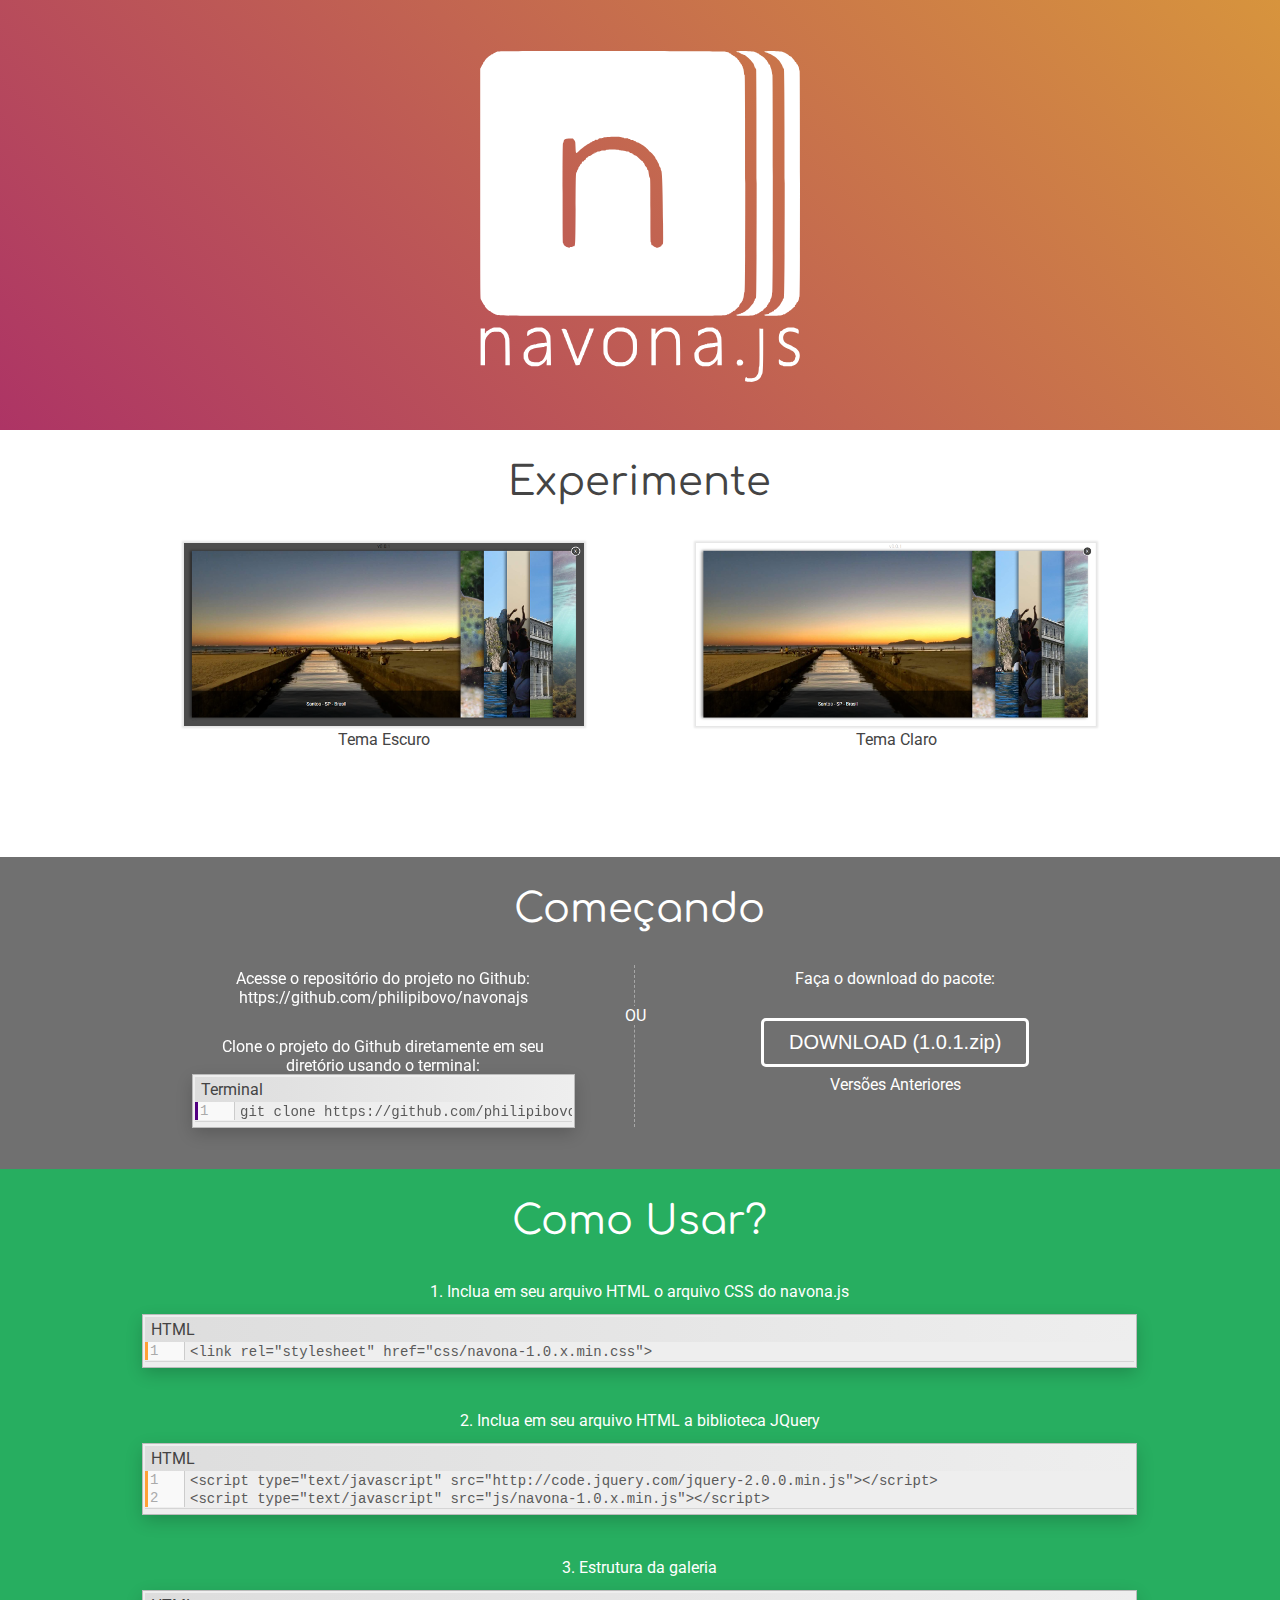
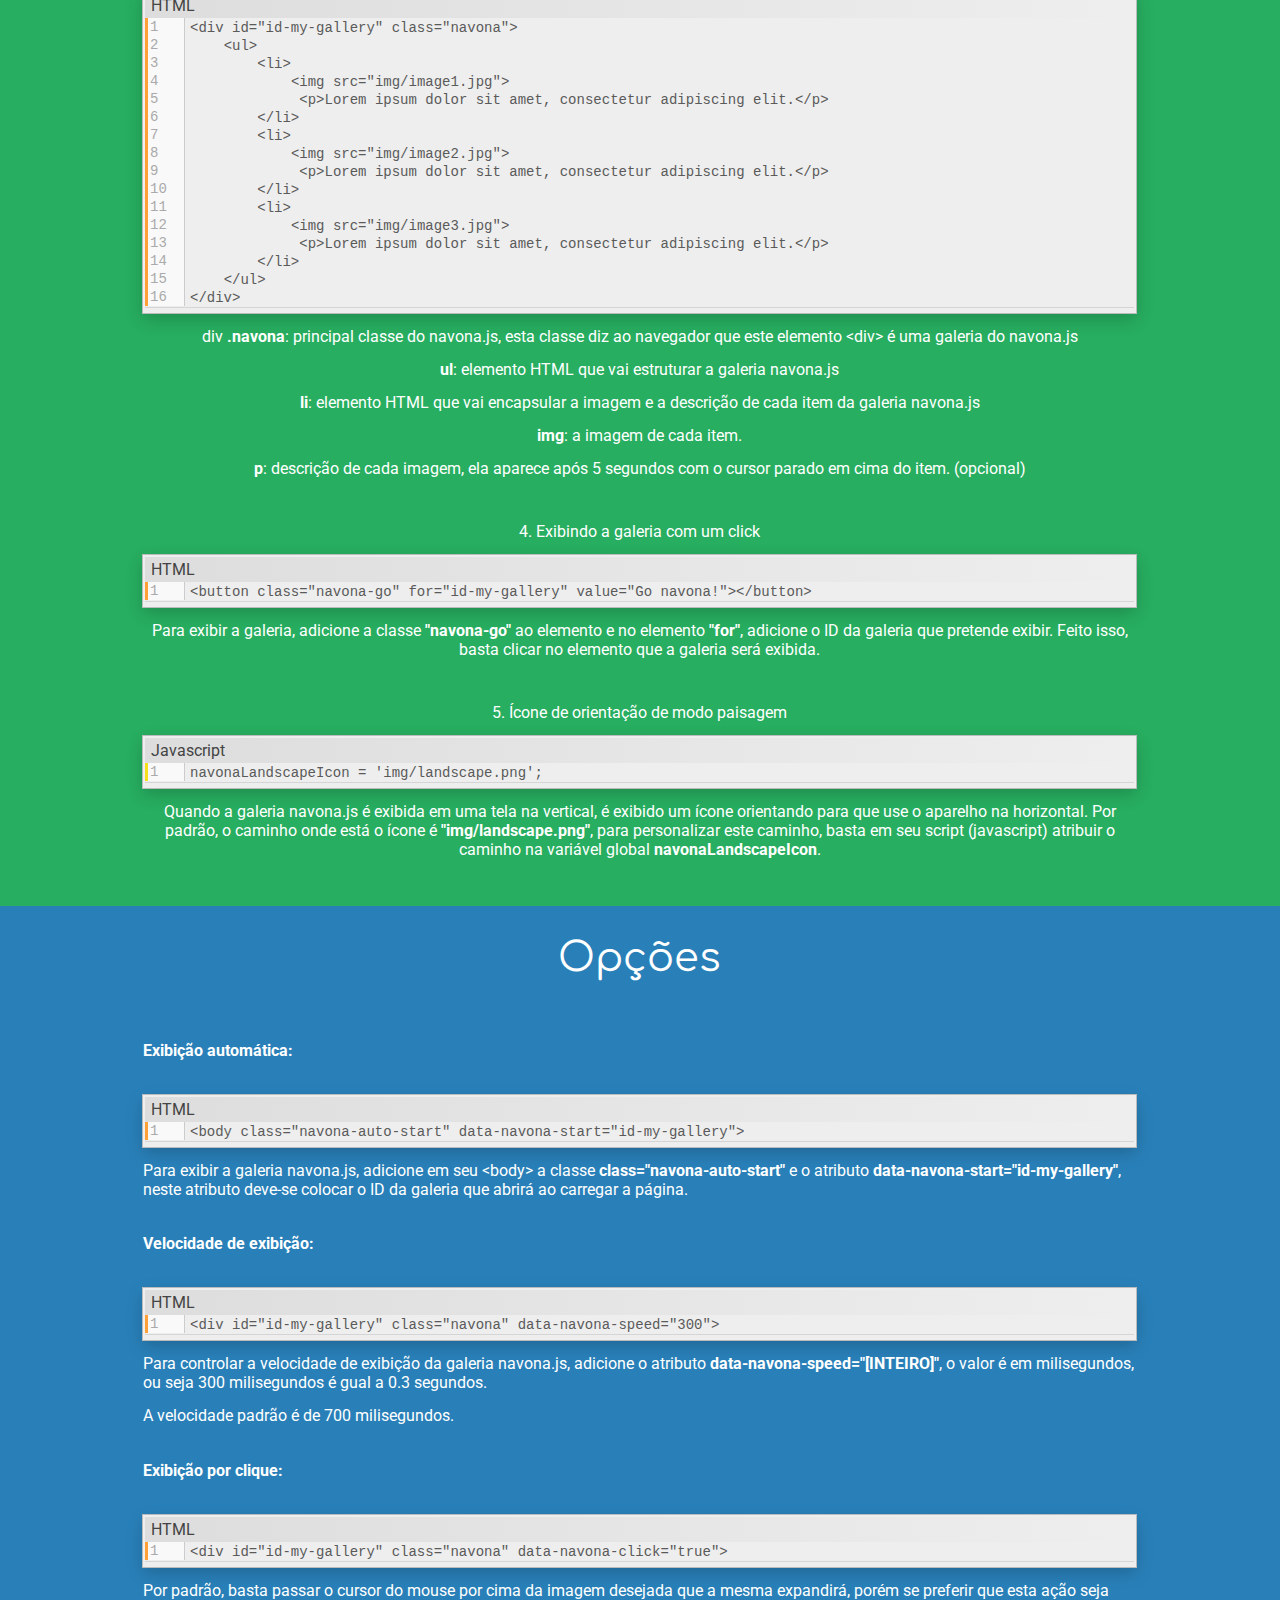
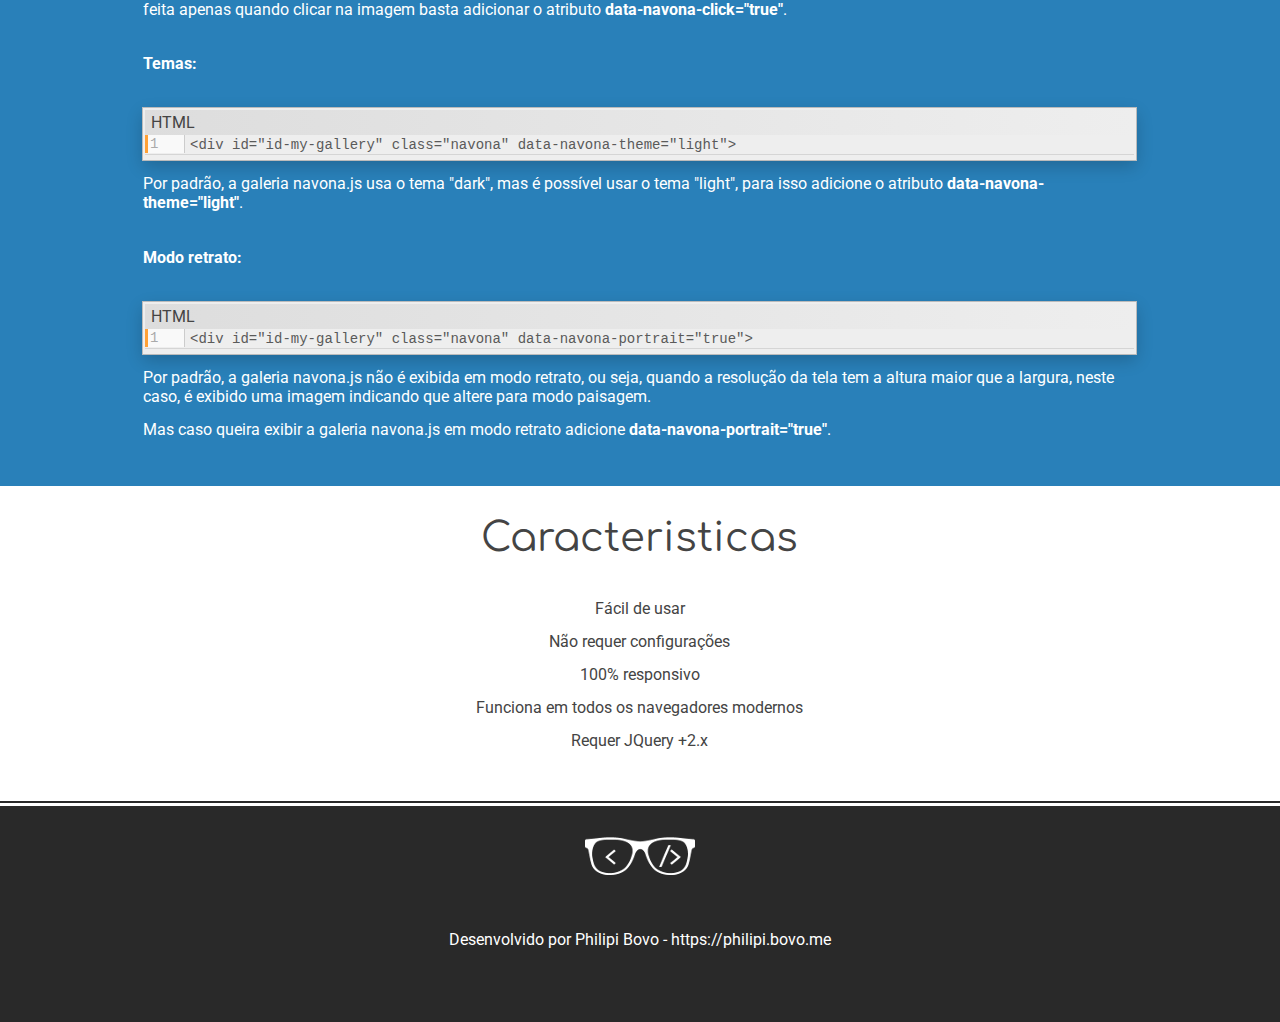
<file: 1.0.1/index.html>
<!DOCTYPE html>
<html>
  <head>
    <meta charset="UTF-8" />
    <meta
      name="viewport"
      content="width=device-width, minimum-scale=1.0, maximum-scale=1.0"
    />

    <meta name="theme-color" content="#ad3465" />

    <meta property="og:title" content="navonajs" />
    <meta property="og:description" content="navonajs CSS/JQuery Library" />
    <meta
      property="og:image"
      content="https://philipi.bovo.me/navonajs/img/social.png"
    />
    <meta property="og:image:width" content="1200" />
    <meta property="og:type" content="article" />
    <meta property="og:locale" content="pt_BR" />
    <meta property="og:site_name" content="navonajs" />
    <meta property="og:url" content="https://philipi.bovo.me/navonajs/" />

    <meta name="twitter:card" content="summary" />
    <meta name="twitter:title" content="navona.js" />
    <meta name="twitter:url" content="https://philipi.bovo.me/navonajs" />
    <meta
      name="twitter:image"
      content="https://philipi.bovo.me/navonajs/img/social.png"
    />

    <title>navona.js - v1.0.1</title>

    <link rel="icon" href="img/favicon.png" />

    <link
      rel="stylesheet"
      href="https://use.fontawesome.com/releases/v5.3.1/css/all.css"
      integrity="sha384-mzrmE5qonljUremFsqc01SB46JvROS7bZs3IO2EmfFsd15uHvIt+Y8vEf7N7fWAU"
      crossorigin="anonymous"
    />
    <link rel="stylesheet" href="css/pompei-1.0.0.min.css" />
    <link rel="stylesheet" href="css/navona-1.0.1.min.css" />
    <link rel="stylesheet" href="css/mycode-display.css" />
    <link rel="stylesheet" href="css/general.css" />
    <link
      rel="stylesheet"
      href="css/mobile.css"
      media="screen and (min-width:0px) and (max-width:768px)"
    />
  </head>

  <body>
    <header>
      <img src="img/logo-negative.svg" />
    </header>

    <section id="try">
      <div class="pp-row">
        <div class="pp-col">
          <div class="title">Experimente</div>
        </div>
        <!-- end .pp-col -->
      </div>
      <!-- end .pp-row -->

      <div class="pp-row">
        <div class="pp-col-sm-12 pp-col-md-12 pp-col-lg-6">
          <img
            src="img/theme-dark.png"
            class="navona-go"
            for="gallery-dark"
            data-navona-vertical="false"
          />
          <p>Tema Escuro</p>
        </div>
        <!-- end .pp-col -->
        <div class="pp-col-sm-12 pp-col-md-12 pp-col-lg-6">
          <img
            src="img/theme-light.png"
            class="navona-go"
            for="gallery-light"
          />
          <p>Tema Claro</p>
        </div>
        <!-- end .pp-col -->
      </div>
      <!-- end .pp-row -->
    </section>
    <!-- section#try -->

    <section id="start">
      <div class="pp-row">
        <div class="pp-col">
          <div class="title">Começando</div>
        </div>
        <!-- end .pp-col -->
      </div>
      <!-- end .pp-row -->

      <div class="pp-row">
        <div id="github" class="pp-col pp-col-sm-12 pp-col-md-12">
          <p class="title">
            <i class="fab fa-github"></i>
          </p>

          <p>Acesse o repositório do projeto no Github:</p>

          <p>
            <a href="https://github.com/philipibovo/navonajs" target="_blank">
              https://github.com/philipibovo/navonajs
            </a>
          </p>

          <p class="space-top-30">
            Clone o projeto do Github diretamente em seu diret&oacute;rio usando
            o terminal:
          </p>

          <div class="mycode">
            <p class="lang">Terminal</p>
            <p class="line">
              git clone https://github.com/philipibovo/navonajs.git
            </p>
          </div>
          <!-- end .mycode -->
        </div>
        <!-- end .pp-col#github -->
        <div id="package" class="pp-col pp-col-sm-12 pp-col-md-12">
          <p class="title">
            <i class="far fa-file-archive"></i>
          </p>

          <p>Faça o download do pacote:</p>

          <button id="btn-download" class="space-top-30">
            DOWNLOAD (1.0.1.zip)
          </button>

          <p>
            <a
              href="https://github.com/philipibovo/navonajs/releases"
              target="_blank"
              >Versões Anteriores</a
            >
          </p>
        </div>
        <!-- end .pp-col#package -->
      </div>
      <!-- end .pp-row -->

      <div id="or">OU</div>
    </section>
    <!-- section#start -->

    <section id="use">
      <div class="pp-row">
        <div class="pp-col">
          <div class="title">Como Usar?</div>
        </div>
        <!-- end .pp-col -->
      </div>
      <!-- end .pp-row -->

      <div class="pp-row">
        <div class="pp-col">
          <p>1. Inclua em seu arquivo HTML o arquivo CSS do navona.js</p>
        </div>
        <!-- end .pp-col -->
      </div>
      <!-- end .pp-row -->

      <div class="pp-row">
        <div class="pp-col">
          <div class="mycode">
            <p class="lang">HTML</p>
            <p class="line">
              &lt;link rel="stylesheet" href="css/navona-1.0.x.min.css"&gt;
            </p>
          </div>
          <!-- end .mycode -->
        </div>
        <!-- end .pp-col -->
      </div>
      <!-- end .pp-row -->

      <div class="pp-row space-top-30">
        <div class="pp-col">
          <p>2. Inclua em seu arquivo HTML a biblioteca JQuery</p>
        </div>
        <!-- end .pp-col -->
      </div>
      <!-- end .pp-row -->

      <div class="pp-row">
        <div class="pp-col">
          <div class="mycode">
            <p class="lang">HTML</p>
            <p class="line">
              &lt;script type="text/javascript"
              src="http://code.jquery.com/jquery-2.0.0.min.js"&gt;&lt;/script&gt;
            </p>
            <p class="line">
              &lt;script type="text/javascript"
              src="js/navona-1.0.x.min.js"&gt;&lt;/script&gt;
            </p>
          </div>
          <!-- end .mycode -->
        </div>
        <!-- end .pp-col -->
      </div>
      <!-- end .pp-row -->

      <div class="pp-row space-top-30">
        <div class="pp-col">
          <p>3. Estrutura da galeria</p>
        </div>
        <!-- end .pp-col -->
      </div>
      <!-- end .pp-row -->

      <div class="pp-row">
        <div class="pp-col">
          <div class="mycode">
            <p class="lang">HTML</p>
            <p class="line">&lt;div id="id-my-gallery" class="navona"&gt;</p>
            <p class="line space-1">&lt;ul&gt;</p>
            <p class="line space-2">&lt;li&gt;</p>
            <p class="line space-3">&lt;img src="img/image1.jpg"&gt;</p>
            <p class="line space-3">
              &lt;p&gt;Lorem ipsum dolor sit amet, consectetur adipiscing
              elit.&lt;/p&gt;
            </p>
            <p class="line space-2">&lt;/li&gt;</p>
            <p class="line space-2">&lt;li&gt;</p>
            <p class="line space-3">&lt;img src="img/image2.jpg"&gt;</p>
            <p class="line space-3">
              &lt;p&gt;Lorem ipsum dolor sit amet, consectetur adipiscing
              elit.&lt;/p&gt;
            </p>
            <p class="line space-2">&lt;/li&gt;</p>
            <p class="line space-2">&lt;li&gt;</p>
            <p class="line space-3">&lt;img src="img/image3.jpg"&gt;</p>
            <p class="line space-3">
              &lt;p&gt;Lorem ipsum dolor sit amet, consectetur adipiscing
              elit.&lt;/p&gt;
            </p>
            <p class="line space-2">&lt;/li&gt;</p>
            <p class="line space-1">&lt;/ul&gt;</p>
            <p class="line">&lt;/div&gt;</p>
          </div>
          <!-- end .mycode -->
        </div>
        <!-- end .pp-col -->
      </div>
      <!-- end .pp-row -->

      <div class="pp-row">
        <div class="pp-col">
          <p>
            div <strong>.navona</strong>: principal classe do navona.js, esta
            classe diz ao navegador que este elemento &lt;div&gt; é uma galeria
            do navona.js
          </p>
        </div>
        <!-- end .pp-col -->
      </div>
      <!-- end .pp-row -->

      <div class="pp-row">
        <div class="pp-col">
          <p>
            <strong>ul</strong>: elemento HTML que vai estruturar a galeria
            navona.js
          </p>
        </div>
        <!-- end .pp-col -->
      </div>
      <!-- end .pp-row -->

      <div class="pp-row">
        <div class="pp-col">
          <p>
            <strong>li</strong>: elemento HTML que vai encapsular a imagem e a
            descrição de cada item da galeria navona.js
          </p>
        </div>
        <!-- end .pp-col -->
      </div>
      <!-- end .pp-row -->

      <div class="pp-row">
        <div class="pp-col">
          <p><strong>img</strong>: a imagem de cada item.</p>
        </div>
        <!-- end .pp-col -->
      </div>
      <!-- end .pp-row -->

      <div class="pp-row">
        <div class="pp-col">
          <p>
            <strong>p</strong>: descrição de cada imagem, ela aparece após 5
            segundos com o cursor parado em cima do item. (opcional)
          </p>
        </div>
        <!-- end .pp-col -->
      </div>
      <!-- end .pp-row -->

      <div class="pp-row space-top-30">
        <div class="pp-col">
          <p>4. Exibindo a galeria com um click</p>
        </div>
        <!-- end .pp-col -->
      </div>
      <!-- end .pp-row -->

      <div class="pp-row">
        <div class="pp-col">
          <div class="mycode">
            <p class="lang">HTML</p>
            <p class="line">
              &lt;button class="navona-go" for="id-my-gallery" value="Go
              navona!"&gt;&lt;/button&gt;
            </p>
          </div>
          <!-- end .mycode -->
        </div>
        <!-- end .pp-col -->
      </div>
      <!-- end .pp-row -->

      <div class="pp-row">
        <div class="pp-col">
          <p>
            Para exibir a galeria, adicione a classe
            <strong>"navona-go"</strong> ao elemento e no elemento
            <strong>"for"</strong>, adicione o ID da galeria que pretende
            exibir. Feito isso, basta clicar no elemento que a galeria será
            exibida.
          </p>
        </div>
        <!-- end .pp-col -->
      </div>
      <!-- end .pp-row -->

      <div class="pp-row space-top-30">
        <div class="pp-col">
          <p>5. Ícone de orientação de modo paisagem</p>
        </div>
        <!-- end .pp-col -->
      </div>
      <!-- end .pp-row -->

      <div class="pp-row">
        <div class="pp-col">
          <div class="mycode">
            <p class="lang">Javascript</p>
            <p class="line">navonaLandscapeIcon = 'img/landscape.png';</p>
          </div>
          <!-- end .mycode -->
        </div>
        <!-- end .pp-col -->
      </div>
      <!-- end .pp-row -->

      <div class="pp-row">
        <div class="pp-col">
          <p>
            Quando a galeria navona.js é exibida em uma tela na vertical, é
            exibido um ícone orientando para que use o aparelho na horizontal.
            Por padrão, o caminho onde está o ícone é
            <strong>"img/landscape.png"</strong>, para personalizar este
            caminho, basta em seu script (javascript) atribuir o caminho na
            variável global <strong>navonaLandscapeIcon</strong>.
          </p>
        </div>
        <!-- end .pp-col -->
      </div>
      <!-- end .pp-row -->
    </section>
    <!-- section#use -->

    <section id="options">
      <div class="pp-row">
        <div class="pp-col">
          <div class="title">Opções</div>
        </div>
        <!-- end .pp-col -->
      </div>
      <!-- end .pp-row -->

      <div class="pp-row">
        <div class="pp-col">
          <h4>Exibição automática:</h4>
        </div>
        <!-- end .pp-col -->
      </div>
      <!-- end .pp-row -->

      <div class="pp-row">
        <div class="pp-col">
          <div class="mycode">
            <p class="lang">HTML</p>
            <p class="line">
              &lt;body class="navona-auto-start"
              data-navona-start="id-my-gallery"&gt;
            </p>
          </div>
          <!-- end .mycode -->
        </div>
        <!-- end .pp-col -->
      </div>
      <!-- end .pp-row -->

      <div class="pp-row">
        <div class="pp-col">
          <p>
            Para exibir a galeria navona.js, adicione em seu &lt;body&gt; a
            classe <strong>class="navona-auto-start"</strong> e o atributo
            <strong>data-navona-start="id-my-gallery"</strong>, neste atributo
            deve-se colocar o ID da galeria que abrirá ao carregar a página.
          </p>
        </div>
        <!-- end .pp-col -->
      </div>
      <!-- end .pp-row -->

      <div class="pp-row">
        <div class="pp-col">
          <h4>Velocidade de exibição:</h4>
        </div>
        <!-- end .pp-col -->
      </div>
      <!-- end .pp-row -->

      <div class="pp-row">
        <div class="pp-col">
          <div class="mycode">
            <p class="lang">HTML</p>
            <p class="line">
              &lt;div id="id-my-gallery" class="navona"
              data-navona-speed="300"&gt;
            </p>
          </div>
          <!-- end .mycode -->
        </div>
        <!-- end .pp-col -->
      </div>
      <!-- end .pp-row -->

      <div class="pp-row">
        <div class="pp-col">
          <p>
            Para controlar a velocidade de exibição da galeria navona.js,
            adicione o atributo <strong>data-navona-speed="[INTEIRO]"</strong>,
            o valor é em milisegundos, ou seja 300 milisegundos é gual a 0.3
            segundos.
          </p>
        </div>
        <!-- end .pp-col -->
      </div>
      <!-- end .pp-row -->

      <div class="pp-row">
        <div class="pp-col">
          <p>A velocidade padrão é de 700 milisegundos.</p>
        </div>

        <!-- end .pp-col -->
      </div>
      <!-- end .pp-row -->

      <div class="pp-row">
        <div class="pp-col">
          <h4>Exibição por clique:</h4>
        </div>
        <!-- end .pp-col -->
      </div>
      <!-- end .pp-row -->

      <div class="pp-row">
        <div class="pp-col">
          <div class="mycode">
            <p class="lang">HTML</p>
            <p class="line">
              &lt;div id="id-my-gallery" class="navona"
              data-navona-click="true"&gt;
            </p>
          </div>
          <!-- end .code -->
        </div>
        <!-- end .pp-col -->
      </div>
      <!-- end .pp-row -->

      <div class="pp-row">
        <div class="pp-col">
          <p>
            Por padrão, basta passar o cursor do mouse por cima da imagem
            desejada que a mesma expandirá, porém se preferir que esta ação seja
            feita apenas quando clicar na imagem basta adicionar o atributo
            <strong>data-navona-click="true"</strong>.
          </p>
        </div>
        <!-- end .pp-col -->
      </div>
      <!-- end .pp-row -->

      <div class="pp-row">
        <div class="pp-col">
          <h4>Temas:</h4>
        </div>
        <!-- end .pp-col -->
      </div>
      <!-- end .pp-row -->

      <div class="pp-row">
        <div class="pp-col">
          <div class="mycode">
            <p class="lang">HTML</p>
            <p class="line">
              &lt;div id="id-my-gallery" class="navona"
              data-navona-theme="light"&gt;
            </p>
          </div>
          <!-- end .mycode -->
        </div>
        <!-- end .pp-col -->
      </div>
      <!-- end .pp-row -->

      <div class="pp-row">
        <div class="pp-col">
          <p>
            Por padrão, a galeria navona.js usa o tema "dark", mas é possível
            usar o tema "light", para isso adicione o atributo
            <strong>data-navona-theme="light"</strong>.
          </p>
        </div>
        <!-- end .pp-col -->
      </div>
      <!-- end .pp-row -->

      <div class="pp-row">
        <div class="pp-col">
          <h4>Modo retrato:</h4>
        </div>
        <!-- end .pp-col -->
      </div>
      <!-- end .pp-row -->

      <div class="pp-row">
        <div class="pp-col">
          <div class="mycode">
            <p class="lang">HTML</p>
            <p class="line">
              &lt;div id="id-my-gallery" class="navona"
              data-navona-portrait="true"&gt;
            </p>
          </div>
          <!-- end .mycode -->
        </div>
        <!-- end .pp-col -->
      </div>
      <!-- end .pp-row -->

      <div class="pp-row">
        <div class="pp-col">
          <p>
            Por padrão, a galeria navona.js não é exibida em modo retrato, ou
            seja, quando a resolução da tela tem a altura maior que a largura,
            neste caso, é exibido uma imagem indicando que altere para modo
            paisagem.
          </p>
        </div>
        <!-- end .pp-col -->
      </div>
      <!-- end .pp-row -->

      <div class="pp-row">
        <div class="pp-col">
          <p>
            Mas caso queira exibir a galeria navona.js em modo retrato adicione
            <strong>data-navona-portrait="true"</strong>.
          </p>
        </div>
        <!-- end .pp-col -->
      </div>
      <!-- end .pp-row -->
    </section>
    <!-- end section#options -->

    <section id="feature">
      <div class="pp-row">
        <div class="pp-col">
          <div class="title">Caracteristicas</div>
        </div>
        <!-- end .pp-col -->
      </div>
      <!-- end .pp-row -->

      <div class="pp-row">
        <div class="pp-col">
          <p>Fácil de usar</p>
        </div>
        <!-- end .pp-col -->
      </div>
      <!-- end .pp-row -->

      <div class="pp-row">
        <div class="pp-col">
          <p>Não requer configurações</p>
        </div>
        <!-- end .pp-col -->
      </div>
      <!-- end .pp-row -->

      <div class="pp-row">
        <div class="pp-col">
          <p>100% responsivo</p>
        </div>
        <!-- end .pp-col -->
      </div>
      <!-- end .pp-row -->

      <div class="pp-row">
        <div class="pp-col">
          <p>Funciona em todos os navegadores modernos</p>
        </div>
        <!-- end .pp-col -->
      </div>
      <!-- end .pp-row -->

      <div class="pp-row">
        <div class="pp-col">
          <p>Requer JQuery +2.x</p>
        </div>
        <!-- end .pp-col -->
      </div>
      <!-- end .pp-row -->
    </section>
    <!-- end section#feature -->

    <footer id="contact">
      <p><img src="img/logo-philipi-negative.png" /></p>

      <div class="links">
        <div class="pp-row">
          <div id="linkedin" class="pp-col item">
            <a
              href="https://www.linkedin.com/in/philipi-bovo/"
              target="_blank"
              class="hint--bottom"
              aria-label="Linkedin"
            >
              <i class="fab fa-linkedin-in"></i>
            </a>
          </div>
          <!-- end .pp-col#linkedin -->
          <div id="github" class="pp-col item">
            <a
              href="https://github.com/philipibovo"
              target="_blank"
              class="hint--bottom"
              aria-label="Github"
            >
              <i class="fab fa-github"></i>
            </a>
          </div>
          <!-- end .pp-col#github -->
          <div id="cv" class="pp-col item">
            <a
              href="https://philipi.bovo.me/cv/"
              target="_blank"
              class="hint--bottom"
              aria-label="Curriculum Vitae"
            >
              <i class="far fa-id-card"></i>
            </a>
          </div>
          <!-- end .pp-col#cv -->
        </div>
      </div>
      <!-- end .links -->

      <p>
        Desenvolvido por Philipi Bovo -
        <a href="https://philipi.bovo.me" target="_blank">
          https://philipi.bovo.me
        </a>
      </p>
    </footer>
    <!-- end footer#contact -->

    <div id="gallery-dark" class="navona">
      <ul>
        <li>
          <img src="img/002.jpg" />
          <p>Santos - SP - Brasil</p>
        </li>
        <li>
          <img src="img/003.jpg" />
          <p>Pacu Prata</p>
        </li>
        <li>
          <img src="img/004.jpg" />
          <p>Faraglione - Capri - Itália</p>
        </li>
        <li>
          <img src="img/005.jpg" />
          <p>Dancing Day</p>
        </li>
        <li>
          <img src="img/006.jpg" />
          <p>Pisa - Itália</p>
        </li>
        <li>
          <img src="img/007.jpg" />
          <p>Sargentinho Solitário</p>
        </li>
      </ul>
    </div>

    <div
      id="gallery-light"
      class="navona"
      data-navona-theme="light"
      data-navona-click="true"
      data-navona-portrait="true"
    >
      <ul>
        <li>
          <img src="img/002.jpg" />
          <p>Santos - SP - Brasil</p>
        </li>
        <li>
          <img src="img/003.jpg" />
          <p>Pacu Prata</p>
        </li>
        <li>
          <img src="img/004.jpg" />
          <p>Faraglione - Capri - Itália</p>
        </li>
        <li>
          <img src="img/005.jpg" />
          <p>Dancing Day</p>
        </li>
        <li>
          <img src="img/006.jpg" />
          <p>Pisa - Itália</p>
        </li>
        <li>
          <img src="img/007.jpg" />
          <p>Sargentinho Solitário</p>
        </li>
      </ul>
    </div>

    <script type="text/javascript" src="js/jquery-3.3.1.min.js"></script>
    <script type="text/javascript" src="js/pompei-1.0.0.min.js"></script>
    <script type="text/javascript" src="js/navona-1.0.1.min.js"></script>
    <script type="text/javascript" src="js/mycode-display.js"></script>
    <script type="text/javascript" src="js/general.js"></script>
  </body>
</html>
</file>
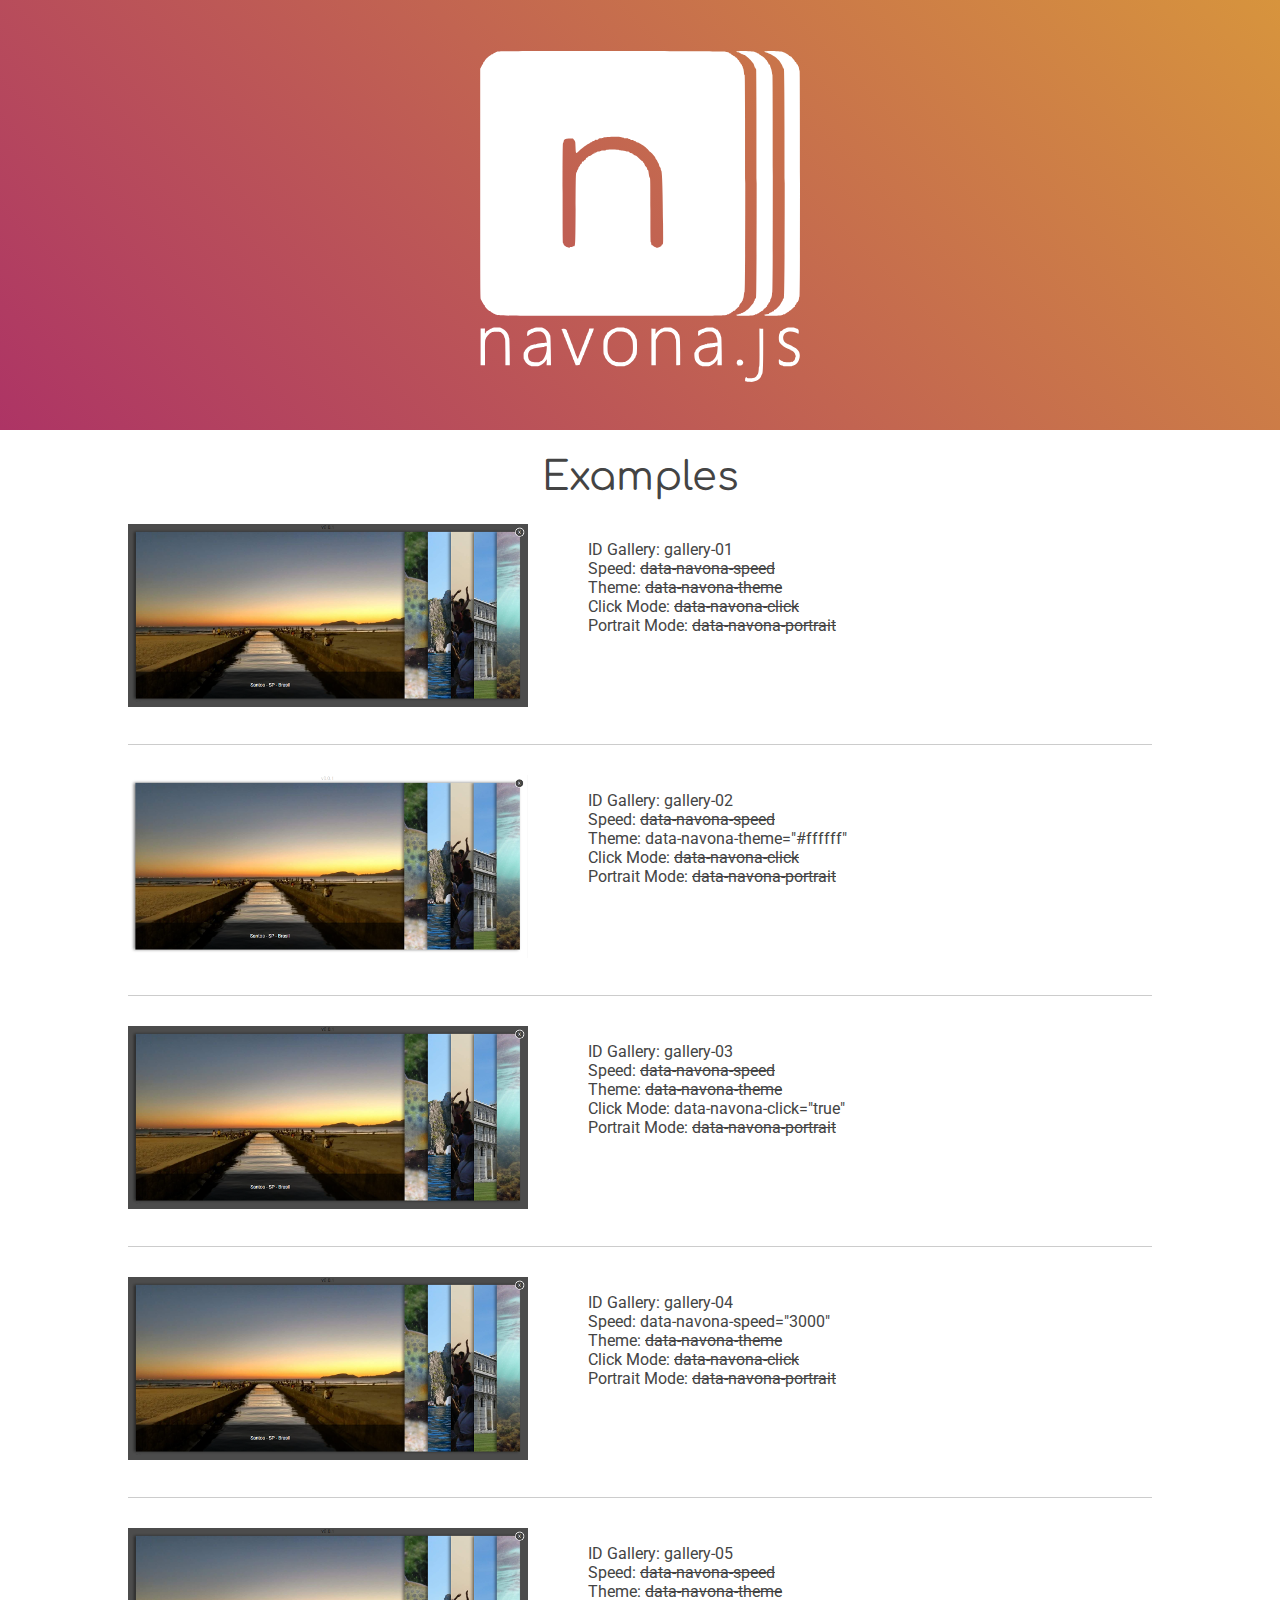
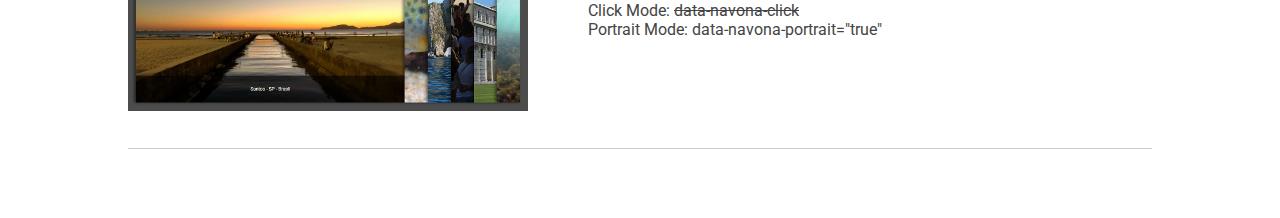
<file: demo.html>
<!DOCTYPE html>
<html>
  <head>
    <meta charset="UTF-8" />
    <meta
      name="viewport"
      content="width=device-width, minimum-scale=1.0, maximum-scale=1.0"
    />

    <link rel="stylesheet" href="css/navona-2.0.0.min.css" />

    <title>Examples: navona.js</title>

    <link rel="icon" href="img/favicon.png" />

    <style>
      html,
      body {
        margin: 0;
        padding: 0;
        color: #444;
        font-family: "Roboto", sans-serif;
        font-size: 16px;
      }

      header,
      main,
      section,
      header {
        width: 100%;
        padding: 4% 0 3.5% 0;
      }

      header {
        color: #fff;
        background-image: linear-gradient(45deg, #ad3465, #d7943d);
        text-align: center;
      }

      header > img {
        width: 320px;
      }

      main {
        width: 100%;
        margin: 0;
        padding: 0;
      }

      section {
        width: 80%;
        margin: 0;
        padding: 0% 10% 3% 10%;
      }

      section > .title {
        font-size: 40px;
        font-weight: normal;
        font-family: "Comfortaa", cursive;
        padding: 25px 0;
        cursor: default;
        text-align: center;
      }

      section > .item {
        height: 220px;
        border-bottom: 1px solid #ccc;
        margin-bottom: 30px;
      }

      section > .item > div {
        float: left;
        box-sizing: border-box;
      }

      section > .item > div:first-child {
        width: 420px;
        height: 220px;
      }

      section > .item > div:last-child {
        width: calc(100% - 420px);
        height: 220px;
        box-sizing: border-box;
        padding: 0;
        margin: 0;
      }

      section > .item > div > img {
        cursor: pointer;
      }

      section > .item > div > ul {
        width: 100%;
        list-style: none;
      }

      .not {
        text-decoration: line-through;
      }
    </style>
  </head>

  <body>
    <header>
      <img src="img/logo-negative.svg" />
    </header>

    <section>
      <div class="title">Examples</div>

      <div class="item">
        <div>
          <img
            src="img/theme-dark.png"
            class="navona-go"
            for="gallery-01"
            data-navona-vertical="false"
          />
        </div>
        <div>
          <ul>
            <li>ID Gallery: <span">gallery-01</span></li>
            <li>Speed: <span class="not">data-navona-speed</span></li>
            <li>Theme: <span class="not">data-navona-theme</span></li>
            <li>Click Mode: <span class="not">data-navona-click</span></li>
            <li>
              Portrait Mode: <span class="not">data-navona-portrait</span>
            </li>
          </ul>
        </div>
      </div>

      <div class="item">
        <div>
          <img
            src="img/theme-light.png"
            class="navona-go"
            for="gallery-02"
          />
        </div>
        <div>
          <ul>
            <li>ID Gallery: <span">gallery-02</span></li>
            <li>Speed: <span class="not">data-navona-speed</span></li>
            <li>Theme: <span>data-navona-theme="#ffffff"</span></li>
            <li>Click Mode: <span class="not">data-navona-click</span></li>
            <li>
              Portrait Mode: <span class="not">data-navona-portrait</span>
            </li>
          </ul>
        </div>
      </div>

      <div class="item">
        <div>
          <img
            src="img/theme-dark.png"
            class="navona-go"
            for="gallery-03"
          />
        </div>
        <div>
          <ul>
            <li>ID Gallery: <span">gallery-03</span></li>
            <li>Speed: <span class="not">data-navona-speed</span></li>
            <li>Theme: <span class="not">data-navona-theme</span></li>
            <li>Click Mode: <span>data-navona-click="true"</span></li>
            <li>
              Portrait Mode: <span class="not">data-navona-portrait</span>
            </li>
          </ul>
        </div>
      </div>

      <div class="item">
        <div>
          <img
            src="img/theme-dark.png"
            class="navona-go"
            for="gallery-04"
          />
        </div>
        <div>
          <ul>
            <li>ID Gallery: <span">gallery-04</span></li>
            <li>Speed: <span>data-navona-speed="3000"</span></li>
            <li>Theme: <span class="not">data-navona-theme</span></li>
            <li>Click Mode: <span class="not">data-navona-click</span></li>
            <li>
              Portrait Mode: <span class="not">data-navona-portrait</span>
            </li>
          </ul>
        </div>
      </div>

      <div class="item">
        <div>
          <img
            src="img/theme-dark.png"
            class="navona-go"
            for="gallery-05"
          />
        </div>
        <div>
          <ul>
            <li>ID Gallery: <span">gallery-05</span></li>
            <li>Speed: <span class="not">data-navona-speed</span></li>
            <li>Theme: <span class="not">data-navona-theme</span></li>
            <li>Click Mode: <span class="not">data-navona-click</span></li>
            <li>
              Portrait Mode: <span>data-navona-portrait="true"</span>
            </li>
          </ul>
        </div>
      </div>
    </section>
    <!-- section#try -->

    <div id="gallery-01" class="navona">
      <div>
        <img src="img/002.jpg" />
        <p>Santos - SP - Brasil</p>
      </div>
      <div>
        <img src="img/003.jpg" />
        <p>Pacu Prata</p>
      </div>
      <div>
        <img src="img/004.jpg" />
        <p>Faraglione - Capri - Itália</p>
      </div>
      <div>
        <img src="img/005.jpg" />
        <p>Dancing Day</p>
      </div>
      <div>
        <img src="img/006.jpg" />
        <p>Pisa - Itália</p>
      </div>
      <div>
        <img src="img/007.jpg" />
        <p>Sargentinho Solitário</p>
      </div>
    </div>

    <div
      id="gallery-02"
      class="navona"
      data-navona-theme="#ffffff"
    >
      <div>
        <img src="img/002.jpg" />
        <p>Santos - SP - Brasil</p>
      </div>
      <div>
        <img src="img/003.jpg" />
        <p>Pacu Prata</p>
      </div>
      <div>
        <img src="img/004.jpg" />
        <p>Faraglione - Capri - Itália</p>
      </div>
      <div>
        <img src="img/005.jpg" />
        <p>Dancing Day</p>
      </div>
      <div>
        <img src="img/006.jpg" />
        <p>Pisa - Itália</p>
      </div>
      <div>
        <img src="img/007.jpg" />
        <p>Sargentinho Solitário</p>
      </div>
    </div>

    <div
      id="gallery-03"
      class="navona"
      data-navona-click="true"
    >
      <div>
        <img src="img/002.jpg" />
        <p>Santos - SP - Brasil</p>
      </div>
      <div>
        <img src="img/003.jpg" />
        <p>Pacu Prata</p>
      </div>
      <div>
        <img src="img/004.jpg" />
        <p>Faraglione - Capri - Itália</p>
      </div>
      <div>
        <img src="img/005.jpg" />
        <p>Dancing Day</p>
      </div>
      <div>
        <img src="img/006.jpg" />
        <p>Pisa - Itália</p>
      </div>
      <div>
        <img src="img/007.jpg" />
        <p>Sargentinho Solitário</p>
      </div>
    </div>

    <div
      id="gallery-04"
      class="navona"
      data-navona-speed="3000"
    >
      <div>
        <img src="img/002.jpg" />
        <p>Santos - SP - Brasil</p>
      </div>
      <div>
        <img src="img/003.jpg" />
        <p>Pacu Prata</p>
      </div>
      <div>
        <img src="img/004.jpg" />
        <p>Faraglione - Capri - Itália</p>
      </div>
      <div>
        <img src="img/005.jpg" />
        <p>Dancing Day</p>
      </div>
      <div>
        <img src="img/006.jpg" />
        <p>Pisa - Itália</p>
      </div>
      <div>
        <img src="img/007.jpg" />
        <p>Sargentinho Solitário</p>
      </div>
    </div>

    <div
      id="gallery-05"
      class="navona"
      data-navona-portrait="true"
    >
      <div>
        <img src="img/002.jpg" />
        <p>Santos - SP - Brasil</p>
      </div>
      <div>
        <img src="img/003.jpg" />
        <p>Pacu Prata</p>
      </div>
      <div>
        <img src="img/004.jpg" />
        <p>Faraglione - Capri - Itália</p>
      </div>
      <div>
        <img src="img/005.jpg" />
        <p>Dancing Day</p>
      </div>
      <div>
        <img src="img/006.jpg" />
        <p>Pisa - Itália</p>
      </div>
      <div>
        <img src="img/007.jpg" />
        <p>Sargentinho Solitário</p>
      </div>
    </div>

    
    <script type="text/javascript" src="js/navona-2.0.0.min.js"></script>
  </body>
</html>
</file>
<file: css/mycode-display.css>
@import url("https://fonts.googleapis.com/css?family=Roboto&display=swap");

.mycode {
  width: 100%;
  background: #eee;
  border: 2px solid #eee;
  outline: 1px solid #bbb;
  color: #444;
  font-family: Consolas, Menlo, Monaco, Lucida Console, Liberation Mono,
    DejaVu Sans Mono, Bitstream Vera Sans Mono, Courier New, monospace, serif;
  text-align: left;
  box-sizing: border-box;
  overflow-x: auto;
  font-size: 14px;
  box-shadow: 0px 6px 17px rgba(0, 0, 0, 0.2);
  white-space: nowrap;
}

.mycode p.lang {
  width: 100%;
  height: 25px;
  box-sizing: border-box;
  background-image: linear-gradient(to right, #ddd, transparent);
  margin: 0 0 1px 0;
  padding: 3px 6px;
  font-family: "Roboto", sans-serif;
  font-size: 16px;
  cursor: default;
  z-index: 2;
}

.mycode p.line {
  position: relative;
  line-height: 1;
  margin: 0 0 0 40px;
  padding: 2px 5px;
  width: calc(100% - 40px);
  box-sizing: border-box;
  color: #5a5a5a;
}

.mycode p.line:hover {
  background: #e6e6e6;
}

.mycode p.line::before {
  content: attr(data-line);
  position: absolute;
  top: -1px;
  left: -40px;
  width: 40px;
  height: 18px;
  line-height: 18px;
  border-right: 1px solid #ccc;
  padding-left: 2px;
  box-sizing: border-box;
  background: #f9f9f9;
  color: #aaa;
}

.mycode p.line:hover::before {
  background: #f3f3f3;
}

.mycode p.line.html::before {
  border-left: 3px solid #ffa136;
}

.mycode p.line.css::before {
  border-left: 3px solid #29a9df;
}

.mycode p.line.terminal::before {
  border-left: 3px solid #520081;
}

.mycode p.line.javascript::before,
.mycode p.line.js::before,
.mycode p.line.jquery::before {
  border-left: 3px solid #f7df1e;
}

.mycode p.line.react::before {
  border-left: 3px solid #61dafb;
}

.mycode p.line.angular::before,
.mycode p.line.angularjs::before,
.mycode p.line.angular2::before,
.mycode p.line.angular3::before,
.mycode p.line.angular4::before,
.mycode p.line.angular6::before,
.mycode p.line.angular7::before {
  border-left: 3px solid #dd0031;
}

/* DARK THEME */
.mycode.dark {
  background: #282923;
  border: 2px solid #2f2f2a;
  outline: 1px solid #121211;
}

.mycode.dark p.lang {
  background: #181915;
  color: #909173;
}

.mycode.dark p.line {
  color: #cac4c1;
}

.mycode.dark p.line:hover {
  background: #393a32;
}

.mycode.dark p.line::before {
  background: #393a32;
  border-right: 1px solid #181915;
  color: #909173;
}

.mycode.dark p.line:hover::before {
  background: #45473a;
}
</file>
<file: css/general.css>
@import url("https://fonts.googleapis.com/css?family=Comfortaa:300|Roboto|Source+Code+Pro");

::-webkit-scrollbar {
  width: 6px;
  border-left: 1px solid #e6ecf8;
}
::-webkit-scrollbar-thumb {
  background-color: #ccc;
}

html,
body {
  margin: 0;
  padding: 0;
  color: #444;
  font-family: "Roboto", sans-serif;
  font-size: 16px;
}

header,
main,
section,
header {
  width: 100%;
  text-align: center;
  padding: 4% 0 3.5% 0;
}

header {
  color: #fff;
  background-image: linear-gradient(45deg, #ad3465, #d7943d);
}

header > .versions-link {
  position: absolute;
  top: 10px;
  right: 20px;
  text-align: right;
  border-radius: 2px;
  padding: 10px 20px;
}

header > .versions-link:hover {
  color: #444;
  background: rgb(255, 247, 238);
}

header > .versions-link > .title {
  cursor: default;
  margin-bottom: 10px;
}

header > .versions-link > .list > ul {
  display: none;
  list-style: none;
  margin: 0;
}

header > .versions-link:hover > .list > ul {
  display: block;
}

header > .versions-link > .list > ul > li {
  padding: 5px 13px;
}

header > .versions-link > .list > ul > li a,
header > .versions-link > .list > ul > li a:active,
header > .versions-link > .list > ul > li a:visited,
header > .versions-link > .list > ul > li a:hover {
  text-decoration: none;
  color: #444;
}

header > img {
  width: 320px;
}

main {
  width: 100%;
  margin: 0;
  padding: 0;
}

section {
  width: 80%;
  margin: 0;
  padding: 0% 10% 3% 10%;
}

section p {
  margin: 0;
}

section .title {
  font-size: 40px;
  font-weight: normal;
  font-family: "Comfortaa", cursive;
  padding: 25px 0;
  cursor: default;
  text-align: center;
}

section#start {
  text-align: center;
  background: #707070;
  color: #fff;
}

section#start div#or {
  position: absolute;
  width: 40px;
  left: calc(50% - 25px);
  margin-top: -125px;
  background: #707070;
  z-index: 1;
}

section#start div#github p.title,
section#start div#package p.title {
  margin: 0 0 1% 0;
  padding: 0;
}

section#start div#github,
section#start div#package {
  padding: 0 60px;
}

section#start div#github {
  border-right: 1px dashed #a7a7a7;
}

section#start div#github a,
section#start div#github a:active,
section#start div#github a:visited,
section#start div#package a,
section#start div#package a:active,
section#start div#package a:visited {
  color: #fff;
  text-decoration: none;
}

section#start div#github a:hover {
  text-decoration: underline;
}

section#start button#btn-download,
section#start button#btn-download:active,
section#start button#btn-download:visited {
  background: #707070;
  border: 3px solid #fff;
  padding: 10px 25px;
  font-size: 20px;
  color: #fff;
  transition: 500ms;
  border-radius: 5px;
  cursor: pointer;
}

section#start button#btn-download:hover {
  transform: scale(1.1);
}

section#start button#btn-download ~ p {
  margin-top: 8px;
}

section#try {
  text-align: center;
  background: #fff;
}

section#try img {
  cursor: pointer;
  -webkit-box-shadow: 0px 0px 2px 2px rgba(0, 0, 0, 0.1);
  box-shadow: 0px 0px 2px 2px rgba(0, 0, 0, 0.1);
}

section#try .iten img:hover {
  -webkit-box-shadow: 0px 0px 5px 5px rgba(0, 0, 0, 0.1);
  box-shadow: 0px 0px 5px 5px rgba(0, 0, 0, 0.1);
  transition: all 250ms;
}

section#try p {
  margin: 0;
  padding: 0 0 60px 0;
}

section#use {
  background: #27ae60;
  color: #fff;
}

section#options {
  background: #2980b9;
  color: #fff;
  text-align: left;
}

section#feature {
  text-align: center;
  background: #fff;
  color: #444;
}

footer#contact {
  height: 200px;
  color: #fff;
  background: #292929;
  text-align: center;
  border-top: 8px double #fff;
  padding: 15px 0 1px 0;
}

footer#contact img {
  width: 110px;
}

footer#contact h3 {
  font-family: "Comfortaa", cursive;
}

footer#contact a,
footer#contact a:active,
footer#contact a:visited {
  color: #fff;
  text-decoration: none;
}

footer#contact a:hover {
  text-decoration: underline;
}

footer#contact .links {
  width: 180px;
  margin-left: calc(50% - 90px);
}

footer#contact .item {
  text-align: center;
  font-size: 30px;
}

footer#contact .item a {
  color: #fff;
  background: #292929;
  transition: all 200ms;
}

footer#contact .item a:hover i {
  transform: scale(1.5);
  transition: all 200ms;
}

.space-top-30 {
  margin-top: 30px;
}
</file>
<file: css/mobile.css>
header img {
  width: 200px;
}
section {
  width: 98%;
  margin: 0;
  padding: 0% 1% 3% 1%;
}
section .title {
  font-size: 25px;
  padding: 10px;
}
section#try img {
  width: 95%;
}
section#start div#or {
  position: absolute;
  width: 40px;
  left: calc(50% - 20px);
  margin-top: -242px;
  background: #707070;
  z-index: 1;
}
section#start div#github,
section#start div#package {
  padding: 0;
}
section#start div#github .title,
section#start div#package .title {
  font-size: 40px;
}
section#start div#github {
  border-right: none;
  padding-bottom: 50px;
  border-bottom: 1px dashed #a7a7a7;
}
section#start div#package {
  padding-top: 50px;
}
section#start button#btn-download,
section#start button#btn-download:active,
section#start button#btn-download:visited {
  background: #707070;
  border: 2px solid #fff;
  padding: 10px 25px;
  font-size: 16px;
  color: #fff;
  transition: 500ms;
  border-radius: 5px;
  cursor: pointer;
}
section#start button#btn-download:hover {
  transform: scale(1);
}
</file>
<file: 1.0.0/css/mycode-display.css>
@import url("https://fonts.googleapis.com/css?family=Roboto&display=swap");

.mycode {
  width: 100%;
  background: #eee;
  border: 2px solid #eee;
  outline: 1px solid #bbb;
  color: #444;
  font-family: Consolas, Menlo, Monaco, Lucida Console, Liberation Mono,
    DejaVu Sans Mono, Bitstream Vera Sans Mono, Courier New, monospace, serif;
  text-align: left;
  box-sizing: border-box;
  overflow-x: auto;
  font-size: 14px;
  box-shadow: 0px 6px 17px rgba(0, 0, 0, 0.2);
  white-space: nowrap;
}

.mycode p.lang {
  width: 100%;
  height: 25px;
  box-sizing: border-box;
  background-image: linear-gradient(to right, #ddd, transparent);
  margin: 0 0 1px 0;
  padding: 3px 6px;
  font-family: "Roboto", sans-serif;
  font-size: 16px;
  cursor: default;
  z-index: 2;
}

.mycode p.line {
  position: relative;
  line-height: 1;
  margin: 0 0 0 40px;
  padding: 2px 5px;
  width: calc(100% - 40px);
  box-sizing: border-box;
  color: #5a5a5a;
}

.mycode p.line:hover {
  background: #e6e6e6;
}

.mycode p.line::before {
  content: attr(data-line);
  position: absolute;
  top: -1px;
  left: -40px;
  width: 40px;
  height: 18px;
  line-height: 18px;
  border-right: 1px solid #ccc;
  padding-left: 2px;
  box-sizing: border-box;
  background: #f9f9f9;
  color: #aaa;
}

.mycode p.line:hover::before {
  background: #f3f3f3;
}

.mycode p.line.html::before {
  border-left: 3px solid #ffa136;
}

.mycode p.line.css::before {
  border-left: 3px solid #29a9df;
}

.mycode p.line.terminal::before {
  border-left: 3px solid #520081;
}

.mycode p.line.javascript::before,
.mycode p.line.js::before,
.mycode p.line.jquery::before {
  border-left: 3px solid #f7df1e;
}

.mycode p.line.react::before {
  border-left: 3px solid #61dafb;
}

.mycode p.line.angular::before,
.mycode p.line.angularjs::before,
.mycode p.line.angular2::before,
.mycode p.line.angular3::before,
.mycode p.line.angular4::before,
.mycode p.line.angular6::before,
.mycode p.line.angular7::before {
  border-left: 3px solid #dd0031;
}

/* DARK THEME */
.mycode.dark {
  background: #282923;
  border: 2px solid #2f2f2a;
  outline: 1px solid #121211;
}

.mycode.dark p.lang {
  background: #181915;
  color: #909173;
}

.mycode.dark p.line {
  color: #cac4c1;
}

.mycode.dark p.line:hover {
  background: #393a32;
}

.mycode.dark p.line::before {
  background: #393a32;
  border-right: 1px solid #181915;
  color: #909173;
}

.mycode.dark p.line:hover::before {
  background: #45473a;
}
</file>
<file: 1.0.0/css/general.css>
@import url("https://fonts.googleapis.com/css?family=Comfortaa:300|Roboto|Source+Code+Pro");

::-webkit-scrollbar {
  width: 6px;
  border-left: 1px solid #e6ecf8;
}
::-webkit-scrollbar-thumb {
  background-color: #ccc;
}

html,
body {
  margin: 0;
  padding: 0;
  color: #444;
  font-family: "Roboto", sans-serif;
  font-size: 16px;
}

header,
main,
section,
header {
  width: 100%;
  text-align: center;
  padding: 4% 0 3.5% 0;
}

header {
  color: #fff;
  background-image: linear-gradient(45deg, #ad3465, #d7943d);
}

header > img {
  width: 320px;
}

main {
  width: 100%;
  margin: 0;
  padding: 0;
  background: red;
}

section {
  width: 80%;
  margin: 0;
  padding: 0% 10% 3% 10%;
}

section p {
  margin: 0;
}

section .title {
  font-size: 40px;
  font-weight: normal;
  font-family: "Comfortaa", cursive;
  padding: 25px 0;
  cursor: default;
  text-align: center;
}

section#start {
  text-align: center;
  background: #707070;
  color: #fff;
}

section#start div#or {
  position: absolute;
  width: 40px;
  left: calc(50% - 25px);
  margin-top: -125px;
  background: #707070;
  z-index: 1;
}

section#start div#github p.title,
section#start div#package p.title {
  margin: 0 0 1% 0;
  padding: 0;
}

section#start div#github,
section#start div#package {
  padding: 0 60px;
}

section#start div#github {
  border-right: 1px dashed #a7a7a7;
}

section#start div#github a,
section#start div#github a:active,
section#start div#github a:visited,
section#start div#package a,
section#start div#package a:active,
section#start div#package a:visited {
  color: #fff;
  text-decoration: none;
}

section#start div#github a:hover {
  text-decoration: underline;
}

section#start button#btn-download,
section#start button#btn-download:active,
section#start button#btn-download:visited {
  background: #707070;
  border: 3px solid #fff;
  padding: 10px 25px;
  font-size: 20px;
  color: #fff;
  transition: 500ms;
  border-radius: 5px;
  cursor: pointer;
}

section#start button#btn-download:hover {
  transform: scale(1.1);
}

section#start button#btn-download ~ p {
  margin-top: 8px;
}

section#try {
  text-align: center;
  background: #fff;
}

section#try img {
  cursor: pointer;
  -webkit-box-shadow: 0px 0px 2px 2px rgba(0, 0, 0, 0.1);
  box-shadow: 0px 0px 2px 2px rgba(0, 0, 0, 0.1);
}

section#try .iten img:hover {
  -webkit-box-shadow: 0px 0px 5px 5px rgba(0, 0, 0, 0.1);
  box-shadow: 0px 0px 5px 5px rgba(0, 0, 0, 0.1);
  transition: all 250ms;
}

section#try p {
  margin: 0;
  padding: 0 0 60px 0;
}

section#use {
  background: #27ae60;
  color: #fff;
}

section#options {
  background: #2980b9;
  color: #fff;
  text-align: left;
}

section#feature {
  text-align: center;
  background: #fff;
  color: #444;
}

footer#contact {
  height: 200px;
  color: #fff;
  background: #292929;
  text-align: center;
  border-top: 8px double #fff;
  padding: 15px 0 1px 0;
}

footer#contact img {
  width: 110px;
}

footer#contact h3 {
  font-family: "Comfortaa", cursive;
}

footer#contact a,
footer#contact a:active,
footer#contact a:visited {
  color: #fff;
  text-decoration: none;
}

footer#contact a:hover {
  text-decoration: underline;
}

footer#contact .links {
  width: 180px;
  margin-left: calc(50% - 90px);
}

footer#contact .item {
  text-align: center;
  font-size: 30px;
}

footer#contact .item a {
  color: #fff;
  background: #292929;
  transition: all 200ms;
}

footer#contact .item a:hover i {
  transform: scale(1.5);
  transition: all 200ms;
}

.space-top-30 {
  margin-top: 30px;
}
</file>
<file: 1.0.0/css/mobile.css>
header img {
  width: 200px;
}
section {
  width: 98%;
  margin: 0;
  padding: 0% 1% 3% 1%;
}
section .title {
  font-size: 25px;
  padding: 10px;
}
section#try img {
  width: 95%;
}
section#start div#or {
  position: absolute;
  width: 40px;
  left: calc(50% - 20px);
  margin-top: -242px;
  background: #707070;
  z-index: 1;
}
section#start div#github,
section#start div#package {
  padding: 0;
}
section#start div#github .title,
section#start div#package .title {
  font-size: 40px;
}
section#start div#github {
  border-right: none;
  padding-bottom: 50px;
  border-bottom: 1px dashed #a7a7a7;
}
section#start div#package {
  padding-top: 50px;
}
section#start button#btn-download,
section#start button#btn-download:active,
section#start button#btn-download:visited {
  background: #707070;
  border: 2px solid #fff;
  padding: 10px 25px;
  font-size: 16px;
  color: #fff;
  transition: 500ms;
  border-radius: 5px;
  cursor: pointer;
}
section#start button#btn-download:hover {
  transform: scale(1);
}
</file>
<file: 1.0.1/css/mycode-display.css>
@import url("https://fonts.googleapis.com/css?family=Roboto&display=swap");

.mycode {
  width: 100%;
  background: #eee;
  border: 2px solid #eee;
  outline: 1px solid #bbb;
  color: #444;
  font-family: Consolas, Menlo, Monaco, Lucida Console, Liberation Mono,
    DejaVu Sans Mono, Bitstream Vera Sans Mono, Courier New, monospace, serif;
  text-align: left;
  box-sizing: border-box;
  overflow-x: auto;
  font-size: 14px;
  box-shadow: 0px 6px 17px rgba(0, 0, 0, 0.2);
  white-space: nowrap;
}

.mycode p.lang {
  width: 100%;
  height: 25px;
  box-sizing: border-box;
  background-image: linear-gradient(to right, #ddd, transparent);
  margin: 0 0 1px 0;
  padding: 3px 6px;
  font-family: "Roboto", sans-serif;
  font-size: 16px;
  cursor: default;
  z-index: 2;
}

.mycode p.line {
  position: relative;
  line-height: 1;
  margin: 0 0 0 40px;
  padding: 2px 5px;
  width: calc(100% - 40px);
  box-sizing: border-box;
  color: #5a5a5a;
}

.mycode p.line:hover {
  background: #e6e6e6;
}

.mycode p.line::before {
  content: attr(data-line);
  position: absolute;
  top: -1px;
  left: -40px;
  width: 40px;
  height: 18px;
  line-height: 18px;
  border-right: 1px solid #ccc;
  padding-left: 2px;
  box-sizing: border-box;
  background: #f9f9f9;
  color: #aaa;
}

.mycode p.line:hover::before {
  background: #f3f3f3;
}

.mycode p.line.html::before {
  border-left: 3px solid #ffa136;
}

.mycode p.line.css::before {
  border-left: 3px solid #29a9df;
}

.mycode p.line.terminal::before {
  border-left: 3px solid #520081;
}

.mycode p.line.javascript::before,
.mycode p.line.js::before,
.mycode p.line.jquery::before {
  border-left: 3px solid #f7df1e;
}

.mycode p.line.react::before {
  border-left: 3px solid #61dafb;
}

.mycode p.line.angular::before,
.mycode p.line.angularjs::before,
.mycode p.line.angular2::before,
.mycode p.line.angular3::before,
.mycode p.line.angular4::before,
.mycode p.line.angular6::before,
.mycode p.line.angular7::before {
  border-left: 3px solid #dd0031;
}

/* DARK THEME */
.mycode.dark {
  background: #282923;
  border: 2px solid #2f2f2a;
  outline: 1px solid #121211;
}

.mycode.dark p.lang {
  background: #181915;
  color: #909173;
}

.mycode.dark p.line {
  color: #cac4c1;
}

.mycode.dark p.line:hover {
  background: #393a32;
}

.mycode.dark p.line::before {
  background: #393a32;
  border-right: 1px solid #181915;
  color: #909173;
}

.mycode.dark p.line:hover::before {
  background: #45473a;
}
</file>
<file: 1.0.1/css/general.css>
@import url("https://fonts.googleapis.com/css?family=Comfortaa:300|Roboto|Source+Code+Pro");

::-webkit-scrollbar {
  width: 6px;
  border-left: 1px solid #e6ecf8;
}
::-webkit-scrollbar-thumb {
  background-color: #ccc;
}

html,
body {
  margin: 0;
  padding: 0;
  color: #444;
  font-family: "Roboto", sans-serif;
  font-size: 16px;
}

header,
main,
section,
header {
  width: 100%;
  text-align: center;
  padding: 4% 0 3.5% 0;
}

header {
  color: #fff;
  background-image: linear-gradient(45deg, #ad3465, #d7943d);
}

header > img {
  width: 320px;
}

main {
  width: 100%;
  margin: 0;
  padding: 0;
  background: red;
}

section {
  width: 80%;
  margin: 0;
  padding: 0% 10% 3% 10%;
}

section p {
  margin: 0;
}

section .title {
  font-size: 40px;
  font-weight: normal;
  font-family: "Comfortaa", cursive;
  padding: 25px 0;
  cursor: default;
  text-align: center;
}

section#start {
  text-align: center;
  background: #707070;
  color: #fff;
}

section#start div#or {
  position: absolute;
  width: 40px;
  left: calc(50% - 25px);
  margin-top: -125px;
  background: #707070;
  z-index: 1;
}

section#start div#github p.title,
section#start div#package p.title {
  margin: 0 0 1% 0;
  padding: 0;
}

section#start div#github,
section#start div#package {
  padding: 0 60px;
}

section#start div#github {
  border-right: 1px dashed #a7a7a7;
}

section#start div#github a,
section#start div#github a:active,
section#start div#github a:visited,
section#start div#package a,
section#start div#package a:active,
section#start div#package a:visited {
  color: #fff;
  text-decoration: none;
}

section#start div#github a:hover {
  text-decoration: underline;
}

section#start button#btn-download,
section#start button#btn-download:active,
section#start button#btn-download:visited {
  background: #707070;
  border: 3px solid #fff;
  padding: 10px 25px;
  font-size: 20px;
  color: #fff;
  transition: 500ms;
  border-radius: 5px;
  cursor: pointer;
}

section#start button#btn-download:hover {
  transform: scale(1.1);
}

section#start button#btn-download ~ p {
  margin-top: 8px;
}

section#try {
  text-align: center;
  background: #fff;
}

section#try img {
  cursor: pointer;
  -webkit-box-shadow: 0px 0px 2px 2px rgba(0, 0, 0, 0.1);
  box-shadow: 0px 0px 2px 2px rgba(0, 0, 0, 0.1);
}

section#try .iten img:hover {
  -webkit-box-shadow: 0px 0px 5px 5px rgba(0, 0, 0, 0.1);
  box-shadow: 0px 0px 5px 5px rgba(0, 0, 0, 0.1);
  transition: all 250ms;
}

section#try p {
  margin: 0;
  padding: 0 0 60px 0;
}

section#use {
  background: #27ae60;
  color: #fff;
}

section#options {
  background: #2980b9;
  color: #fff;
  text-align: left;
}

section#feature {
  text-align: center;
  background: #fff;
  color: #444;
}

footer#contact {
  height: 200px;
  color: #fff;
  background: #292929;
  text-align: center;
  border-top: 8px double #fff;
  padding: 15px 0 1px 0;
}

footer#contact img {
  width: 110px;
}

footer#contact h3 {
  font-family: "Comfortaa", cursive;
}

footer#contact a,
footer#contact a:active,
footer#contact a:visited {
  color: #fff;
  text-decoration: none;
}

footer#contact a:hover {
  text-decoration: underline;
}

footer#contact .links {
  width: 180px;
  margin-left: calc(50% - 90px);
}

footer#contact .item {
  text-align: center;
  font-size: 30px;
}

footer#contact .item a {
  color: #fff;
  background: #292929;
  transition: all 200ms;
}

footer#contact .item a:hover i {
  transform: scale(1.5);
  transition: all 200ms;
}

.space-top-30 {
  margin-top: 30px;
}
</file>
<file: 1.0.1/css/mobile.css>
header img {
  width: 200px;
}
section {
  width: 98%;
  margin: 0;
  padding: 0% 1% 3% 1%;
}
section .title {
  font-size: 25px;
  padding: 10px;
}
section#try img {
  width: 95%;
}
section#start div#or {
  position: absolute;
  width: 40px;
  left: calc(50% - 20px);
  margin-top: -242px;
  background: #707070;
  z-index: 1;
}
section#start div#github,
section#start div#package {
  padding: 0;
}
section#start div#github .title,
section#start div#package .title {
  font-size: 40px;
}
section#start div#github {
  border-right: none;
  padding-bottom: 50px;
  border-bottom: 1px dashed #a7a7a7;
}
section#start div#package {
  padding-top: 50px;
}
section#start button#btn-download,
section#start button#btn-download:active,
section#start button#btn-download:visited {
  background: #707070;
  border: 2px solid #fff;
  padding: 10px 25px;
  font-size: 16px;
  color: #fff;
  transition: 500ms;
  border-radius: 5px;
  cursor: pointer;
}
section#start button#btn-download:hover {
  transform: scale(1);
}
</file>
<file: css/pompei-1.0.0.min.css>
/*!
 * 2018.08.01
 * pompeijs 1.0.0 (http://philipi.bovo.me/pompeijs)
 * By Philipi Bovo
 */
.pp-row{display:inline-block;width:100%;padding:0;margin:0},.pp-row:after,.pp-row:before{display:table;content:" "}.pp-row:after{clear:both}.pp-row .pp-col{float:left;height:100%}.pp-row .pp-col,.pp-row .pp-col-lg-1,.pp-row .pp-col-lg-10,.pp-row .pp-col-lg-11,.pp-row .pp-col-lg-12,.pp-row .pp-col-lg-2,.pp-row .pp-col-lg-3,.pp-row .pp-col-lg-4,.pp-row .pp-col-lg-5,.pp-row .pp-col-lg-6,.pp-row .pp-col-lg-7,.pp-row .pp-col-lg-8,.pp-row .pp-col-lg-9,.pp-row .pp-col-md-1,.pp-row .pp-col-md-10,.pp-row .pp-col-md-11,.pp-row .pp-col-md-12,.pp-row .pp-col-md-2,.pp-row .pp-col-md-3,.pp-row .pp-col-md-4,.pp-row .pp-col-md-5,.pp-row .pp-col-md-6,.pp-row .pp-col-md-7,.pp-row .pp-col-md-8,.pp-row .pp-col-md-9,.pp-row .pp-col-sm-1,.pp-row .pp-col-sm-10,.pp-row .pp-col-sm-11,.pp-row .pp-col-sm-12,.pp-row .pp-col-sm-2,.pp-row .pp-col-sm-3,.pp-row .pp-col-sm-4,.pp-row .pp-col-sm-5,.pp-row .pp-col-sm-6,.pp-row .pp-col-sm-7,.pp-row .pp-col-sm-8,.pp-row .pp-col-sm-9{position:relative;min-height:1px;padding:5px 10px;margin:0 5px;-webkit-box-sizing:border-box;-moz-box-sizing:border-box;box-sizing:border-box}.pp-row .pp-no-padding,.pp-row .pp-offset{padding:0}.pp-row.pp-no-padding .pp-col,.pp-row.pp-no-padding .pp-col-lg-1,.pp-row.pp-no-padding .pp-col-lg-10,.pp-row.pp-no-padding .pp-col-lg-11,.pp-row.pp-no-padding .pp-col-lg-12,.pp-row.pp-no-padding .pp-col-lg-2,.pp-row.pp-no-padding .pp-col-lg-3,.pp-row.pp-no-padding .pp-col-lg-4,.pp-row.pp-no-padding .pp-col-lg-5,.pp-row.pp-no-padding .pp-col-lg-6,.pp-row.pp-no-padding .pp-col-lg-7,.pp-row.pp-no-padding .pp-col-lg-8,.pp-row.pp-no-padding .pp-col-lg-9,.pp-row.pp-no-padding .pp-col-md-1,.pp-row.pp-no-padding .pp-col-md-10,.pp-row.pp-no-padding .pp-col-md-11,.pp-row.pp-no-padding .pp-col-md-12,.pp-row.pp-no-padding .pp-col-md-2,.pp-row.pp-no-padding .pp-col-md-3,.pp-row.pp-no-padding .pp-col-md-4,.pp-row.pp-no-padding .pp-col-md-5,.pp-row.pp-no-padding .pp-col-md-6,.pp-row.pp-no-padding .pp-col-md-7,.pp-row.pp-no-padding .pp-col-md-8,.pp-row.pp-no-padding .pp-col-md-9,.pp-row.pp-no-padding .pp-col-sm-1,.pp-row.pp-no-padding .pp-col-sm-10,.pp-row.pp-no-padding .pp-col-sm-11,.pp-row.pp-no-padding .pp-col-sm-12,.pp-row.pp-no-padding .pp-col-sm-2,.pp-row.pp-no-padding .pp-col-sm-3,.pp-row.pp-no-padding .pp-col-sm-4,.pp-row.pp-no-padding .pp-col-sm-5,.pp-row.pp-no-padding .pp-col-sm-6,.pp-row.pp-no-padding .pp-col-sm-7,.pp-row.pp-no-padding .pp-col-sm-8,.pp-row.pp-no-padding .pp-col-sm-9{padding:0}.pp-row .pp-no-margin,.pp-row.pp-no-margin .pp-col,.pp-row.pp-no-margin .pp-col-lg-1,.pp-row.pp-no-margin .pp-col-lg-10,.pp-row.pp-no-margin .pp-col-lg-11,.pp-row.pp-no-margin .pp-col-lg-12,.pp-row.pp-no-margin .pp-col-lg-2,.pp-row.pp-no-margin .pp-col-lg-3,.pp-row.pp-no-margin .pp-col-lg-4,.pp-row.pp-no-margin .pp-col-lg-5,.pp-row.pp-no-margin .pp-col-lg-6,.pp-row.pp-no-margin .pp-col-lg-7,.pp-row.pp-no-margin .pp-col-lg-8,.pp-row.pp-no-margin .pp-col-lg-9,.pp-row.pp-no-margin .pp-col-md-1,.pp-row.pp-no-margin .pp-col-md-10,.pp-row.pp-no-margin .pp-col-md-11,.pp-row.pp-no-margin .pp-col-md-12,.pp-row.pp-no-margin .pp-col-md-2,.pp-row.pp-no-margin .pp-col-md-3,.pp-row.pp-no-margin .pp-col-md-4,.pp-row.pp-no-margin .pp-col-md-5,.pp-row.pp-no-margin .pp-col-md-6,.pp-row.pp-no-margin .pp-col-md-7,.pp-row.pp-no-margin .pp-col-md-8,.pp-row.pp-no-margin .pp-col-md-9,.pp-row.pp-no-margin .pp-col-sm-1,.pp-row.pp-no-margin .pp-col-sm-10,.pp-row.pp-no-margin .pp-col-sm-11,.pp-row.pp-no-margin .pp-col-sm-12,.pp-row.pp-no-margin .pp-col-sm-2,.pp-row.pp-no-margin .pp-col-sm-3,.pp-row.pp-no-margin .pp-col-sm-4,.pp-row.pp-no-margin .pp-col-sm-5,.pp-row.pp-no-margin .pp-col-sm-6,.pp-row.pp-no-margin .pp-col-sm-7,.pp-row.pp-no-margin .pp-col-sm-8,.pp-row.pp-no-margin .pp-col-sm-9{margin:0}@media screen and (min-width:0px) and (max-width:575px){.pp-hidden-sm{display:none}.pp-row .pp-col-sm-1,.pp-row .pp-col-sm-10,.pp-row .pp-col-sm-11,.pp-row .pp-col-sm-12,.pp-row .pp-col-sm-2,.pp-row .pp-col-sm-3,.pp-row .pp-col-sm-4,.pp-row .pp-col-sm-5,.pp-row .pp-col-sm-6,.pp-row .pp-col-sm-7,.pp-row .pp-col-sm-8,.pp-row .pp-col-sm-9{float:left}.pp-row .pp-col-sm-12{width:calc(100% - 10px)}.pp-row .pp-col-sm-11{width:calc(91.66666667% - 10px)}.pp-row .pp-col-sm-10{width:calc(83.33333333% - 10px)}.pp-row .pp-col-sm-9{width:calc(75% - 10px)}.pp-row .pp-col-sm-8{width:calc(66.66666667% - 10px)}.pp-row .pp-col-sm-7{width:calc(58.33333333% - 10px)}.pp-row .pp-col-sm-6{width:calc(50% - 10px)}.pp-row .pp-col-sm-5{width:calc(41.66666667% - 10px)}.pp-row .pp-col-sm-4{width:calc(33.33333333% - 10px)}.pp-row .pp-col-sm-3{width:calc(25% - 10px)}.pp-row .pp-col-sm-2{width:calc(16.66666667% - 10px)}.pp-row .pp-col-sm-1{width:calc(8.33333333% - 10px)}.pp-row .pp-offset-sm-11{margin-left:calc(91.66666667% + 5px)}.pp-row .pp-offset-sm-10{margin-left:calc(83.33333333% + 5px)}.pp-row .pp-offset-sm-9{margin-left:calc(75% + 5px)}.pp-row .pp-offset-sm-8{margin-left:calc(66.66666667% + 5px)}.pp-row .pp-offset-sm-7{margin-left:calc(58.33333333% + 5px)}.pp-row .pp-offset-sm-6{margin-left:calc(50% + 5px)}.pp-row .pp-offset-sm-5{margin-left:calc(41.66666667% + 5px)}.pp-row .pp-offset-sm-4{margin-left:calc(33.33333333% + 5px)}.pp-row .pp-offset-sm-3{margin-left:calc(25% + 5px)}.pp-row .pp-offset-sm-2{margin-left:calc(16.66666667% + 5px)}.pp-row .pp-offset-sm-1{margin-left:calc(8.33333333% + 5px)}}@media screen and (min-width:576px) and (max-width:991px){.pp-hidden-md{display:none}.pp-row .pp-col-md-1,.pp-row .pp-col-md-10,.pp-row .pp-col-md-11,.pp-row .pp-col-md-12,.pp-row .pp-col-md-2,.pp-row .pp-col-md-3,.pp-row .pp-col-md-4,.pp-row .pp-col-md-5,.pp-row .pp-col-md-6,.pp-row .pp-col-md-7,.pp-row .pp-col-md-8,.pp-row .pp-col-md-9{float:left}.pp-row .pp-col-md-12{width:calc(100% - 10px)}.pp-row .pp-col-md-11{width:calc(91.66666667% - 10px)}.pp-row .pp-col-md-10{width:calc(83.33333333% - 10px)}.pp-row .pp-col-md-9{width:calc(75% - 10px)}.pp-row .pp-col-md-8{width:calc(66.66666667% - 10px)}.pp-row .pp-col-md-7{width:calc(58.33333333% - 10px)}.pp-row .pp-col-md-6{width:calc(50% - 10px)}.pp-row .pp-col-md-5{width:calc(41.66666667% - 10px)}.pp-row .pp-col-md-4{width:calc(33.33333333% - 10px)}.pp-row .pp-col-md-3{width:calc(25% - 10px)}.pp-row .pp-col-md-2{width:calc(16.66666667% - 10px)}.pp-row .pp-col-md-1{width:calc(8.33333333% - 10px)}.pp-row .pp-offset-md-11{margin-left:calc(91.66666667% + 5px)}.pp-row .pp-offset-md-10{margin-left:calc(83.33333333% + 5px)}.pp-row .pp-offset-md-9{margin-left:calc(75% + 5px)}.pp-row .pp-offset-md-8{margin-left:calc(66.66666667% + 5px)}.pp-row .pp-offset-md-7{margin-left:calc(58.33333333% + 5px)}.pp-row .pp-offset-md-6{margin-left:calc(50% + 5px)}.pp-row .pp-offset-md-5{margin-left:calc(41.66666667% + 5px)}.pp-row .pp-offset-md-4{margin-left:calc(33.33333333% + 5px)}.pp-row .pp-offset-md-3{margin-left:calc(25% + 5px)}.pp-row .pp-offset-md-2{margin-left:calc(16.66666667% + 5px)}.pp-row .pp-offset-md-1{margin-left:calc(8.33333333% + 5px)}}@media screen and (min-width:992px){.pp-hidden-lg{display:none}.pp-row .pp-col-lg-1,.pp-row .pp-col-lg-10,.pp-row .pp-col-lg-11,.pp-row .pp-col-lg-12,.pp-row .pp-col-lg-2,.pp-row .pp-col-lg-3,.pp-row .pp-col-lg-4,.pp-row .pp-col-lg-5,.pp-row .pp-col-lg-6,.pp-row .pp-col-lg-7,.pp-row .pp-col-lg-8,.pp-row .pp-col-lg-9{float:left}.pp-row .pp-col-lg-12{width:calc(100% - 10px)}.pp-row .pp-col-lg-11{width:calc(91.66666667% - 10px)}.pp-row .pp-col-lg-10{width:calc(83.33333333% - 10px)}.pp-row .pp-col-lg-9{width:calc(75% - 10px)}.pp-row .pp-col-lg-8{width:calc(66.66666667% - 10px)}.pp-row .pp-col-lg-7{width:calc(58.33333333% - 10px)}.pp-row .pp-col-lg-6{width:calc(50% - 10px)}.pp-row .pp-col-lg-5{width:calc(41.66666667% - 10px)}.pp-row .pp-col-lg-4{width:calc(33.33333333% - 10px)}.pp-row .pp-col-lg-3{width:calc(25% - 10px)}.pp-row .pp-col-lg-2{width:calc(16.66666667% - 10px)}.pp-row .pp-col-lg-1{width:calc(8.33333333% - 10px)}.pp-row .pp-offset-lg-11{margin-left:calc(91.66666667% + 5px)}.pp-row .pp-offset-lg-10{margin-left:calc(83.33333333% + 5px)}.pp-row .pp-offset-lg-9{margin-left:calc(75% + 5px)}.pp-row .pp-offset-lg-8{margin-left:calc(66.66666667% + 5px)}.pp-row .pp-offset-lg-7{margin-left:calc(58.33333333% + 5px)}.pp-row .pp-offset-lg-6{margin-left:calc(50% + 5px)}.pp-row .pp-offset-lg-5{margin-left:calc(41.66666667% + 5px)}.pp-row .pp-offset-lg-4{margin-left:calc(33.33333333% + 5px)}.pp-row .pp-offset-lg-3{margin-left:calc(25% + 5px)}.pp-row .pp-offset-lg-2{margin-left:calc(16.66666667% + 5px)}.pp-row .pp-offset-lg-1{margin-left:calc(8.33333333% + 5px)}}
</file>
<file: css/navona-2.0.0.min.css>
/*!
 * 2020.05.06
 * navonajs 2.0.0 (http://philipi.bovo.me/navonajs)
 * By Philipi Bovo
 */
 @import url(https://fonts.googleapis.com/css?family=Comfortaa:300|Roboto);.navona{opacity:0;position:fixed;top:0;left:-200%;width:100vw;height:100vh;box-sizing:border-box;padding:30px;font-family:Roboto,sans-serif;z-index:999998;color:#fff}.navona.show{left:0}.navona>div{position:relative;float:left;height:100%;box-sizing:border-box;box-shadow:-5px 0 15px 0 rgba(0,0,0,.5);overflow:hidden;background:#111}.navona>div>img{object-fit:cover}.navona>div>p{opacity:0;position:absolute;padding:0 20px;line-height:95px;bottom:-16px;text-align:center;box-sizing:border-box;background:rgba(0,0,0,.6);transition:opacity .5s}.navona>div.active:hover>p{opacity:1;transition:opacity .5s;transition-delay:1s}.navona>div.hide{display:none}.navona>div.message-portrait{position:relative;height:100%;width:100%;background:#000}.navona>div.message-portrait>div{position:absolute;top:50%;left:50%;width:50%;transform:translate(-50%,-50%)}.navona>div.message-portrait>div>img{width:100%}.navona-close-button{position:fixed;top:10px;right:15px;width:30px;height:30px;font-size:22px;padding:0;margin:0;text-align:center;background:rgba(0,0,0,.5);font-family:"Lucida Console",Monaco,monospace;color:rgba(255,255,255,.5);border:1px solid rgba(255,255,255,.5);border-radius:50%;cursor:pointer;z-index:999999}.navona-hidden-scroll{overflow:hidden}
</file>
<file: 1.0.0/css/pompei-1.0.0.min.css>
/*!
 * 2018.08.01
 * pompeijs 1.0.0 (http://philipi.bovo.me/pompeijs)
 * By Philipi Bovo
 */
.pp-row{display:inline-block;width:100%;padding:0;margin:0},.pp-row:after,.pp-row:before{display:table;content:" "}.pp-row:after{clear:both}.pp-row .pp-col{float:left;height:100%}.pp-row .pp-col,.pp-row .pp-col-lg-1,.pp-row .pp-col-lg-10,.pp-row .pp-col-lg-11,.pp-row .pp-col-lg-12,.pp-row .pp-col-lg-2,.pp-row .pp-col-lg-3,.pp-row .pp-col-lg-4,.pp-row .pp-col-lg-5,.pp-row .pp-col-lg-6,.pp-row .pp-col-lg-7,.pp-row .pp-col-lg-8,.pp-row .pp-col-lg-9,.pp-row .pp-col-md-1,.pp-row .pp-col-md-10,.pp-row .pp-col-md-11,.pp-row .pp-col-md-12,.pp-row .pp-col-md-2,.pp-row .pp-col-md-3,.pp-row .pp-col-md-4,.pp-row .pp-col-md-5,.pp-row .pp-col-md-6,.pp-row .pp-col-md-7,.pp-row .pp-col-md-8,.pp-row .pp-col-md-9,.pp-row .pp-col-sm-1,.pp-row .pp-col-sm-10,.pp-row .pp-col-sm-11,.pp-row .pp-col-sm-12,.pp-row .pp-col-sm-2,.pp-row .pp-col-sm-3,.pp-row .pp-col-sm-4,.pp-row .pp-col-sm-5,.pp-row .pp-col-sm-6,.pp-row .pp-col-sm-7,.pp-row .pp-col-sm-8,.pp-row .pp-col-sm-9{position:relative;min-height:1px;padding:5px 10px;margin:0 5px;-webkit-box-sizing:border-box;-moz-box-sizing:border-box;box-sizing:border-box}.pp-row .pp-no-padding,.pp-row .pp-offset{padding:0}.pp-row.pp-no-padding .pp-col,.pp-row.pp-no-padding .pp-col-lg-1,.pp-row.pp-no-padding .pp-col-lg-10,.pp-row.pp-no-padding .pp-col-lg-11,.pp-row.pp-no-padding .pp-col-lg-12,.pp-row.pp-no-padding .pp-col-lg-2,.pp-row.pp-no-padding .pp-col-lg-3,.pp-row.pp-no-padding .pp-col-lg-4,.pp-row.pp-no-padding .pp-col-lg-5,.pp-row.pp-no-padding .pp-col-lg-6,.pp-row.pp-no-padding .pp-col-lg-7,.pp-row.pp-no-padding .pp-col-lg-8,.pp-row.pp-no-padding .pp-col-lg-9,.pp-row.pp-no-padding .pp-col-md-1,.pp-row.pp-no-padding .pp-col-md-10,.pp-row.pp-no-padding .pp-col-md-11,.pp-row.pp-no-padding .pp-col-md-12,.pp-row.pp-no-padding .pp-col-md-2,.pp-row.pp-no-padding .pp-col-md-3,.pp-row.pp-no-padding .pp-col-md-4,.pp-row.pp-no-padding .pp-col-md-5,.pp-row.pp-no-padding .pp-col-md-6,.pp-row.pp-no-padding .pp-col-md-7,.pp-row.pp-no-padding .pp-col-md-8,.pp-row.pp-no-padding .pp-col-md-9,.pp-row.pp-no-padding .pp-col-sm-1,.pp-row.pp-no-padding .pp-col-sm-10,.pp-row.pp-no-padding .pp-col-sm-11,.pp-row.pp-no-padding .pp-col-sm-12,.pp-row.pp-no-padding .pp-col-sm-2,.pp-row.pp-no-padding .pp-col-sm-3,.pp-row.pp-no-padding .pp-col-sm-4,.pp-row.pp-no-padding .pp-col-sm-5,.pp-row.pp-no-padding .pp-col-sm-6,.pp-row.pp-no-padding .pp-col-sm-7,.pp-row.pp-no-padding .pp-col-sm-8,.pp-row.pp-no-padding .pp-col-sm-9{padding:0}.pp-row .pp-no-margin,.pp-row.pp-no-margin .pp-col,.pp-row.pp-no-margin .pp-col-lg-1,.pp-row.pp-no-margin .pp-col-lg-10,.pp-row.pp-no-margin .pp-col-lg-11,.pp-row.pp-no-margin .pp-col-lg-12,.pp-row.pp-no-margin .pp-col-lg-2,.pp-row.pp-no-margin .pp-col-lg-3,.pp-row.pp-no-margin .pp-col-lg-4,.pp-row.pp-no-margin .pp-col-lg-5,.pp-row.pp-no-margin .pp-col-lg-6,.pp-row.pp-no-margin .pp-col-lg-7,.pp-row.pp-no-margin .pp-col-lg-8,.pp-row.pp-no-margin .pp-col-lg-9,.pp-row.pp-no-margin .pp-col-md-1,.pp-row.pp-no-margin .pp-col-md-10,.pp-row.pp-no-margin .pp-col-md-11,.pp-row.pp-no-margin .pp-col-md-12,.pp-row.pp-no-margin .pp-col-md-2,.pp-row.pp-no-margin .pp-col-md-3,.pp-row.pp-no-margin .pp-col-md-4,.pp-row.pp-no-margin .pp-col-md-5,.pp-row.pp-no-margin .pp-col-md-6,.pp-row.pp-no-margin .pp-col-md-7,.pp-row.pp-no-margin .pp-col-md-8,.pp-row.pp-no-margin .pp-col-md-9,.pp-row.pp-no-margin .pp-col-sm-1,.pp-row.pp-no-margin .pp-col-sm-10,.pp-row.pp-no-margin .pp-col-sm-11,.pp-row.pp-no-margin .pp-col-sm-12,.pp-row.pp-no-margin .pp-col-sm-2,.pp-row.pp-no-margin .pp-col-sm-3,.pp-row.pp-no-margin .pp-col-sm-4,.pp-row.pp-no-margin .pp-col-sm-5,.pp-row.pp-no-margin .pp-col-sm-6,.pp-row.pp-no-margin .pp-col-sm-7,.pp-row.pp-no-margin .pp-col-sm-8,.pp-row.pp-no-margin .pp-col-sm-9{margin:0}@media screen and (min-width:0px) and (max-width:575px){.pp-hidden-sm{display:none}.pp-row .pp-col-sm-1,.pp-row .pp-col-sm-10,.pp-row .pp-col-sm-11,.pp-row .pp-col-sm-12,.pp-row .pp-col-sm-2,.pp-row .pp-col-sm-3,.pp-row .pp-col-sm-4,.pp-row .pp-col-sm-5,.pp-row .pp-col-sm-6,.pp-row .pp-col-sm-7,.pp-row .pp-col-sm-8,.pp-row .pp-col-sm-9{float:left}.pp-row .pp-col-sm-12{width:calc(100% - 10px)}.pp-row .pp-col-sm-11{width:calc(91.66666667% - 10px)}.pp-row .pp-col-sm-10{width:calc(83.33333333% - 10px)}.pp-row .pp-col-sm-9{width:calc(75% - 10px)}.pp-row .pp-col-sm-8{width:calc(66.66666667% - 10px)}.pp-row .pp-col-sm-7{width:calc(58.33333333% - 10px)}.pp-row .pp-col-sm-6{width:calc(50% - 10px)}.pp-row .pp-col-sm-5{width:calc(41.66666667% - 10px)}.pp-row .pp-col-sm-4{width:calc(33.33333333% - 10px)}.pp-row .pp-col-sm-3{width:calc(25% - 10px)}.pp-row .pp-col-sm-2{width:calc(16.66666667% - 10px)}.pp-row .pp-col-sm-1{width:calc(8.33333333% - 10px)}.pp-row .pp-offset-sm-11{margin-left:calc(91.66666667% + 5px)}.pp-row .pp-offset-sm-10{margin-left:calc(83.33333333% + 5px)}.pp-row .pp-offset-sm-9{margin-left:calc(75% + 5px)}.pp-row .pp-offset-sm-8{margin-left:calc(66.66666667% + 5px)}.pp-row .pp-offset-sm-7{margin-left:calc(58.33333333% + 5px)}.pp-row .pp-offset-sm-6{margin-left:calc(50% + 5px)}.pp-row .pp-offset-sm-5{margin-left:calc(41.66666667% + 5px)}.pp-row .pp-offset-sm-4{margin-left:calc(33.33333333% + 5px)}.pp-row .pp-offset-sm-3{margin-left:calc(25% + 5px)}.pp-row .pp-offset-sm-2{margin-left:calc(16.66666667% + 5px)}.pp-row .pp-offset-sm-1{margin-left:calc(8.33333333% + 5px)}}@media screen and (min-width:576px) and (max-width:991px){.pp-hidden-md{display:none}.pp-row .pp-col-md-1,.pp-row .pp-col-md-10,.pp-row .pp-col-md-11,.pp-row .pp-col-md-12,.pp-row .pp-col-md-2,.pp-row .pp-col-md-3,.pp-row .pp-col-md-4,.pp-row .pp-col-md-5,.pp-row .pp-col-md-6,.pp-row .pp-col-md-7,.pp-row .pp-col-md-8,.pp-row .pp-col-md-9{float:left}.pp-row .pp-col-md-12{width:calc(100% - 10px)}.pp-row .pp-col-md-11{width:calc(91.66666667% - 10px)}.pp-row .pp-col-md-10{width:calc(83.33333333% - 10px)}.pp-row .pp-col-md-9{width:calc(75% - 10px)}.pp-row .pp-col-md-8{width:calc(66.66666667% - 10px)}.pp-row .pp-col-md-7{width:calc(58.33333333% - 10px)}.pp-row .pp-col-md-6{width:calc(50% - 10px)}.pp-row .pp-col-md-5{width:calc(41.66666667% - 10px)}.pp-row .pp-col-md-4{width:calc(33.33333333% - 10px)}.pp-row .pp-col-md-3{width:calc(25% - 10px)}.pp-row .pp-col-md-2{width:calc(16.66666667% - 10px)}.pp-row .pp-col-md-1{width:calc(8.33333333% - 10px)}.pp-row .pp-offset-md-11{margin-left:calc(91.66666667% + 5px)}.pp-row .pp-offset-md-10{margin-left:calc(83.33333333% + 5px)}.pp-row .pp-offset-md-9{margin-left:calc(75% + 5px)}.pp-row .pp-offset-md-8{margin-left:calc(66.66666667% + 5px)}.pp-row .pp-offset-md-7{margin-left:calc(58.33333333% + 5px)}.pp-row .pp-offset-md-6{margin-left:calc(50% + 5px)}.pp-row .pp-offset-md-5{margin-left:calc(41.66666667% + 5px)}.pp-row .pp-offset-md-4{margin-left:calc(33.33333333% + 5px)}.pp-row .pp-offset-md-3{margin-left:calc(25% + 5px)}.pp-row .pp-offset-md-2{margin-left:calc(16.66666667% + 5px)}.pp-row .pp-offset-md-1{margin-left:calc(8.33333333% + 5px)}}@media screen and (min-width:992px){.pp-hidden-lg{display:none}.pp-row .pp-col-lg-1,.pp-row .pp-col-lg-10,.pp-row .pp-col-lg-11,.pp-row .pp-col-lg-12,.pp-row .pp-col-lg-2,.pp-row .pp-col-lg-3,.pp-row .pp-col-lg-4,.pp-row .pp-col-lg-5,.pp-row .pp-col-lg-6,.pp-row .pp-col-lg-7,.pp-row .pp-col-lg-8,.pp-row .pp-col-lg-9{float:left}.pp-row .pp-col-lg-12{width:calc(100% - 10px)}.pp-row .pp-col-lg-11{width:calc(91.66666667% - 10px)}.pp-row .pp-col-lg-10{width:calc(83.33333333% - 10px)}.pp-row .pp-col-lg-9{width:calc(75% - 10px)}.pp-row .pp-col-lg-8{width:calc(66.66666667% - 10px)}.pp-row .pp-col-lg-7{width:calc(58.33333333% - 10px)}.pp-row .pp-col-lg-6{width:calc(50% - 10px)}.pp-row .pp-col-lg-5{width:calc(41.66666667% - 10px)}.pp-row .pp-col-lg-4{width:calc(33.33333333% - 10px)}.pp-row .pp-col-lg-3{width:calc(25% - 10px)}.pp-row .pp-col-lg-2{width:calc(16.66666667% - 10px)}.pp-row .pp-col-lg-1{width:calc(8.33333333% - 10px)}.pp-row .pp-offset-lg-11{margin-left:calc(91.66666667% + 5px)}.pp-row .pp-offset-lg-10{margin-left:calc(83.33333333% + 5px)}.pp-row .pp-offset-lg-9{margin-left:calc(75% + 5px)}.pp-row .pp-offset-lg-8{margin-left:calc(66.66666667% + 5px)}.pp-row .pp-offset-lg-7{margin-left:calc(58.33333333% + 5px)}.pp-row .pp-offset-lg-6{margin-left:calc(50% + 5px)}.pp-row .pp-offset-lg-5{margin-left:calc(41.66666667% + 5px)}.pp-row .pp-offset-lg-4{margin-left:calc(33.33333333% + 5px)}.pp-row .pp-offset-lg-3{margin-left:calc(25% + 5px)}.pp-row .pp-offset-lg-2{margin-left:calc(16.66666667% + 5px)}.pp-row .pp-offset-lg-1{margin-left:calc(8.33333333% + 5px)}}
</file>
<file: 1.0.0/css/navona-1.0.1.min.css>
/*!
 * 2020.02.03
 * navonajs 1.0.1 (http://philipi.bovo.me/navonajs)
 * By Philipi Bovo
 */
@import url(https://fonts.googleapis.com/css?family=Comfortaa:300|Roboto);.navona{display:none;position:fixed;top:0;left:0;width:100%;height:100%;background:rgba(0,0,0,.7);font-family:Roboto,sans-serif;z-index:999998}.navona .light-theme{background:rgba(255,255,255,.7)}.navona-close{position:fixed;top:0;left:0;width:100%;text-align:right;z-index:999999}.navona-close-button{background:#444;color:#fff;width:30px;height:30px;padding:6px;margin:1% 1%;border:2px solid #fff;border-radius:50%;transition:150ms;cursor:pointer}.navona ul{position:absolute;top:0;left:0;width:96%;height:91vh;padding:0;margin:2%}.navona ul li{float:left;list-style:none;position:relative;height:100%;box-sizing:border-box;transition:width .3s;box-shadow:-5px 0 15px 0 rgba(0,0,0,.5);overflow:hidden;background-color:#111}.navona ul li img{object-fit:cover}.navona ul li p{position:absolute;bottom:-100%;left:0;width:100%;background:rgba(0,0,0,.6);box-sizing:border-box;color:#fff;text-align:center;margin:0;padding:4%;opacity:0}.navona ul li:hover p{bottom:0;transition:.5s;transition-delay:.5s;opacity:1}.navona ul li p a,.navona ul li p a:active,.navona ul li p a:visited{color:#fff;text-decoration:none;cursor:pointer}.navona ul li p a:hover{color:#fff;text-decoration:underline}div.navona-landscape{position:fixed;top:0;left:0;width:100%;height:100%;background:rgba(0,0,0,.85);z-index:999998}div.navona-landscape>div{width:100%}img.navona-landscape{position:fixed;top:50%;left:50%;transform:translate(-50%,-50%);width:50%;z-index:999999}
</file>
<file: 1.0.1/css/pompei-1.0.0.min.css>
/*!
 * 2018.08.01
 * pompeijs 1.0.0 (http://philipi.bovo.me/pompeijs)
 * By Philipi Bovo
 */
.pp-row{display:inline-block;width:100%;padding:0;margin:0},.pp-row:after,.pp-row:before{display:table;content:" "}.pp-row:after{clear:both}.pp-row .pp-col{float:left;height:100%}.pp-row .pp-col,.pp-row .pp-col-lg-1,.pp-row .pp-col-lg-10,.pp-row .pp-col-lg-11,.pp-row .pp-col-lg-12,.pp-row .pp-col-lg-2,.pp-row .pp-col-lg-3,.pp-row .pp-col-lg-4,.pp-row .pp-col-lg-5,.pp-row .pp-col-lg-6,.pp-row .pp-col-lg-7,.pp-row .pp-col-lg-8,.pp-row .pp-col-lg-9,.pp-row .pp-col-md-1,.pp-row .pp-col-md-10,.pp-row .pp-col-md-11,.pp-row .pp-col-md-12,.pp-row .pp-col-md-2,.pp-row .pp-col-md-3,.pp-row .pp-col-md-4,.pp-row .pp-col-md-5,.pp-row .pp-col-md-6,.pp-row .pp-col-md-7,.pp-row .pp-col-md-8,.pp-row .pp-col-md-9,.pp-row .pp-col-sm-1,.pp-row .pp-col-sm-10,.pp-row .pp-col-sm-11,.pp-row .pp-col-sm-12,.pp-row .pp-col-sm-2,.pp-row .pp-col-sm-3,.pp-row .pp-col-sm-4,.pp-row .pp-col-sm-5,.pp-row .pp-col-sm-6,.pp-row .pp-col-sm-7,.pp-row .pp-col-sm-8,.pp-row .pp-col-sm-9{position:relative;min-height:1px;padding:5px 10px;margin:0 5px;-webkit-box-sizing:border-box;-moz-box-sizing:border-box;box-sizing:border-box}.pp-row .pp-no-padding,.pp-row .pp-offset{padding:0}.pp-row.pp-no-padding .pp-col,.pp-row.pp-no-padding .pp-col-lg-1,.pp-row.pp-no-padding .pp-col-lg-10,.pp-row.pp-no-padding .pp-col-lg-11,.pp-row.pp-no-padding .pp-col-lg-12,.pp-row.pp-no-padding .pp-col-lg-2,.pp-row.pp-no-padding .pp-col-lg-3,.pp-row.pp-no-padding .pp-col-lg-4,.pp-row.pp-no-padding .pp-col-lg-5,.pp-row.pp-no-padding .pp-col-lg-6,.pp-row.pp-no-padding .pp-col-lg-7,.pp-row.pp-no-padding .pp-col-lg-8,.pp-row.pp-no-padding .pp-col-lg-9,.pp-row.pp-no-padding .pp-col-md-1,.pp-row.pp-no-padding .pp-col-md-10,.pp-row.pp-no-padding .pp-col-md-11,.pp-row.pp-no-padding .pp-col-md-12,.pp-row.pp-no-padding .pp-col-md-2,.pp-row.pp-no-padding .pp-col-md-3,.pp-row.pp-no-padding .pp-col-md-4,.pp-row.pp-no-padding .pp-col-md-5,.pp-row.pp-no-padding .pp-col-md-6,.pp-row.pp-no-padding .pp-col-md-7,.pp-row.pp-no-padding .pp-col-md-8,.pp-row.pp-no-padding .pp-col-md-9,.pp-row.pp-no-padding .pp-col-sm-1,.pp-row.pp-no-padding .pp-col-sm-10,.pp-row.pp-no-padding .pp-col-sm-11,.pp-row.pp-no-padding .pp-col-sm-12,.pp-row.pp-no-padding .pp-col-sm-2,.pp-row.pp-no-padding .pp-col-sm-3,.pp-row.pp-no-padding .pp-col-sm-4,.pp-row.pp-no-padding .pp-col-sm-5,.pp-row.pp-no-padding .pp-col-sm-6,.pp-row.pp-no-padding .pp-col-sm-7,.pp-row.pp-no-padding .pp-col-sm-8,.pp-row.pp-no-padding .pp-col-sm-9{padding:0}.pp-row .pp-no-margin,.pp-row.pp-no-margin .pp-col,.pp-row.pp-no-margin .pp-col-lg-1,.pp-row.pp-no-margin .pp-col-lg-10,.pp-row.pp-no-margin .pp-col-lg-11,.pp-row.pp-no-margin .pp-col-lg-12,.pp-row.pp-no-margin .pp-col-lg-2,.pp-row.pp-no-margin .pp-col-lg-3,.pp-row.pp-no-margin .pp-col-lg-4,.pp-row.pp-no-margin .pp-col-lg-5,.pp-row.pp-no-margin .pp-col-lg-6,.pp-row.pp-no-margin .pp-col-lg-7,.pp-row.pp-no-margin .pp-col-lg-8,.pp-row.pp-no-margin .pp-col-lg-9,.pp-row.pp-no-margin .pp-col-md-1,.pp-row.pp-no-margin .pp-col-md-10,.pp-row.pp-no-margin .pp-col-md-11,.pp-row.pp-no-margin .pp-col-md-12,.pp-row.pp-no-margin .pp-col-md-2,.pp-row.pp-no-margin .pp-col-md-3,.pp-row.pp-no-margin .pp-col-md-4,.pp-row.pp-no-margin .pp-col-md-5,.pp-row.pp-no-margin .pp-col-md-6,.pp-row.pp-no-margin .pp-col-md-7,.pp-row.pp-no-margin .pp-col-md-8,.pp-row.pp-no-margin .pp-col-md-9,.pp-row.pp-no-margin .pp-col-sm-1,.pp-row.pp-no-margin .pp-col-sm-10,.pp-row.pp-no-margin .pp-col-sm-11,.pp-row.pp-no-margin .pp-col-sm-12,.pp-row.pp-no-margin .pp-col-sm-2,.pp-row.pp-no-margin .pp-col-sm-3,.pp-row.pp-no-margin .pp-col-sm-4,.pp-row.pp-no-margin .pp-col-sm-5,.pp-row.pp-no-margin .pp-col-sm-6,.pp-row.pp-no-margin .pp-col-sm-7,.pp-row.pp-no-margin .pp-col-sm-8,.pp-row.pp-no-margin .pp-col-sm-9{margin:0}@media screen and (min-width:0px) and (max-width:575px){.pp-hidden-sm{display:none}.pp-row .pp-col-sm-1,.pp-row .pp-col-sm-10,.pp-row .pp-col-sm-11,.pp-row .pp-col-sm-12,.pp-row .pp-col-sm-2,.pp-row .pp-col-sm-3,.pp-row .pp-col-sm-4,.pp-row .pp-col-sm-5,.pp-row .pp-col-sm-6,.pp-row .pp-col-sm-7,.pp-row .pp-col-sm-8,.pp-row .pp-col-sm-9{float:left}.pp-row .pp-col-sm-12{width:calc(100% - 10px)}.pp-row .pp-col-sm-11{width:calc(91.66666667% - 10px)}.pp-row .pp-col-sm-10{width:calc(83.33333333% - 10px)}.pp-row .pp-col-sm-9{width:calc(75% - 10px)}.pp-row .pp-col-sm-8{width:calc(66.66666667% - 10px)}.pp-row .pp-col-sm-7{width:calc(58.33333333% - 10px)}.pp-row .pp-col-sm-6{width:calc(50% - 10px)}.pp-row .pp-col-sm-5{width:calc(41.66666667% - 10px)}.pp-row .pp-col-sm-4{width:calc(33.33333333% - 10px)}.pp-row .pp-col-sm-3{width:calc(25% - 10px)}.pp-row .pp-col-sm-2{width:calc(16.66666667% - 10px)}.pp-row .pp-col-sm-1{width:calc(8.33333333% - 10px)}.pp-row .pp-offset-sm-11{margin-left:calc(91.66666667% + 5px)}.pp-row .pp-offset-sm-10{margin-left:calc(83.33333333% + 5px)}.pp-row .pp-offset-sm-9{margin-left:calc(75% + 5px)}.pp-row .pp-offset-sm-8{margin-left:calc(66.66666667% + 5px)}.pp-row .pp-offset-sm-7{margin-left:calc(58.33333333% + 5px)}.pp-row .pp-offset-sm-6{margin-left:calc(50% + 5px)}.pp-row .pp-offset-sm-5{margin-left:calc(41.66666667% + 5px)}.pp-row .pp-offset-sm-4{margin-left:calc(33.33333333% + 5px)}.pp-row .pp-offset-sm-3{margin-left:calc(25% + 5px)}.pp-row .pp-offset-sm-2{margin-left:calc(16.66666667% + 5px)}.pp-row .pp-offset-sm-1{margin-left:calc(8.33333333% + 5px)}}@media screen and (min-width:576px) and (max-width:991px){.pp-hidden-md{display:none}.pp-row .pp-col-md-1,.pp-row .pp-col-md-10,.pp-row .pp-col-md-11,.pp-row .pp-col-md-12,.pp-row .pp-col-md-2,.pp-row .pp-col-md-3,.pp-row .pp-col-md-4,.pp-row .pp-col-md-5,.pp-row .pp-col-md-6,.pp-row .pp-col-md-7,.pp-row .pp-col-md-8,.pp-row .pp-col-md-9{float:left}.pp-row .pp-col-md-12{width:calc(100% - 10px)}.pp-row .pp-col-md-11{width:calc(91.66666667% - 10px)}.pp-row .pp-col-md-10{width:calc(83.33333333% - 10px)}.pp-row .pp-col-md-9{width:calc(75% - 10px)}.pp-row .pp-col-md-8{width:calc(66.66666667% - 10px)}.pp-row .pp-col-md-7{width:calc(58.33333333% - 10px)}.pp-row .pp-col-md-6{width:calc(50% - 10px)}.pp-row .pp-col-md-5{width:calc(41.66666667% - 10px)}.pp-row .pp-col-md-4{width:calc(33.33333333% - 10px)}.pp-row .pp-col-md-3{width:calc(25% - 10px)}.pp-row .pp-col-md-2{width:calc(16.66666667% - 10px)}.pp-row .pp-col-md-1{width:calc(8.33333333% - 10px)}.pp-row .pp-offset-md-11{margin-left:calc(91.66666667% + 5px)}.pp-row .pp-offset-md-10{margin-left:calc(83.33333333% + 5px)}.pp-row .pp-offset-md-9{margin-left:calc(75% + 5px)}.pp-row .pp-offset-md-8{margin-left:calc(66.66666667% + 5px)}.pp-row .pp-offset-md-7{margin-left:calc(58.33333333% + 5px)}.pp-row .pp-offset-md-6{margin-left:calc(50% + 5px)}.pp-row .pp-offset-md-5{margin-left:calc(41.66666667% + 5px)}.pp-row .pp-offset-md-4{margin-left:calc(33.33333333% + 5px)}.pp-row .pp-offset-md-3{margin-left:calc(25% + 5px)}.pp-row .pp-offset-md-2{margin-left:calc(16.66666667% + 5px)}.pp-row .pp-offset-md-1{margin-left:calc(8.33333333% + 5px)}}@media screen and (min-width:992px){.pp-hidden-lg{display:none}.pp-row .pp-col-lg-1,.pp-row .pp-col-lg-10,.pp-row .pp-col-lg-11,.pp-row .pp-col-lg-12,.pp-row .pp-col-lg-2,.pp-row .pp-col-lg-3,.pp-row .pp-col-lg-4,.pp-row .pp-col-lg-5,.pp-row .pp-col-lg-6,.pp-row .pp-col-lg-7,.pp-row .pp-col-lg-8,.pp-row .pp-col-lg-9{float:left}.pp-row .pp-col-lg-12{width:calc(100% - 10px)}.pp-row .pp-col-lg-11{width:calc(91.66666667% - 10px)}.pp-row .pp-col-lg-10{width:calc(83.33333333% - 10px)}.pp-row .pp-col-lg-9{width:calc(75% - 10px)}.pp-row .pp-col-lg-8{width:calc(66.66666667% - 10px)}.pp-row .pp-col-lg-7{width:calc(58.33333333% - 10px)}.pp-row .pp-col-lg-6{width:calc(50% - 10px)}.pp-row .pp-col-lg-5{width:calc(41.66666667% - 10px)}.pp-row .pp-col-lg-4{width:calc(33.33333333% - 10px)}.pp-row .pp-col-lg-3{width:calc(25% - 10px)}.pp-row .pp-col-lg-2{width:calc(16.66666667% - 10px)}.pp-row .pp-col-lg-1{width:calc(8.33333333% - 10px)}.pp-row .pp-offset-lg-11{margin-left:calc(91.66666667% + 5px)}.pp-row .pp-offset-lg-10{margin-left:calc(83.33333333% + 5px)}.pp-row .pp-offset-lg-9{margin-left:calc(75% + 5px)}.pp-row .pp-offset-lg-8{margin-left:calc(66.66666667% + 5px)}.pp-row .pp-offset-lg-7{margin-left:calc(58.33333333% + 5px)}.pp-row .pp-offset-lg-6{margin-left:calc(50% + 5px)}.pp-row .pp-offset-lg-5{margin-left:calc(41.66666667% + 5px)}.pp-row .pp-offset-lg-4{margin-left:calc(33.33333333% + 5px)}.pp-row .pp-offset-lg-3{margin-left:calc(25% + 5px)}.pp-row .pp-offset-lg-2{margin-left:calc(16.66666667% + 5px)}.pp-row .pp-offset-lg-1{margin-left:calc(8.33333333% + 5px)}}
</file>
<file: 1.0.1/css/navona-1.0.1.min.css>
/*!
 * 2020.02.03
 * navonajs 1.0.1 (http://philipi.bovo.me/navonajs)
 * By Philipi Bovo
 */
@import url(https://fonts.googleapis.com/css?family=Comfortaa:300|Roboto);.navona{display:none;position:fixed;top:0;left:0;width:100%;height:100%;background:rgba(0,0,0,.7);font-family:Roboto,sans-serif;z-index:999998}.navona .light-theme{background:rgba(255,255,255,.7)}.navona-close{position:fixed;top:0;left:0;width:100%;text-align:right;z-index:999999}.navona-close-button{background:#444;color:#fff;width:30px;height:30px;padding:6px;margin:1% 1%;border:2px solid #fff;border-radius:50%;transition:150ms;cursor:pointer}.navona ul{position:absolute;top:0;left:0;width:96%;height:91vh;padding:0;margin:2%}.navona ul li{float:left;list-style:none;position:relative;height:100%;box-sizing:border-box;transition:width .3s;box-shadow:-5px 0 15px 0 rgba(0,0,0,.5);overflow:hidden;background-color:#111}.navona ul li img{object-fit:cover}.navona ul li p{position:absolute;bottom:-100%;left:0;width:100%;background:rgba(0,0,0,.6);box-sizing:border-box;color:#fff;text-align:center;margin:0;padding:4%;opacity:0}.navona ul li:hover p{bottom:0;transition:.5s;transition-delay:.5s;opacity:1}.navona ul li p a,.navona ul li p a:active,.navona ul li p a:visited{color:#fff;text-decoration:none;cursor:pointer}.navona ul li p a:hover{color:#fff;text-decoration:underline}div.navona-landscape{position:fixed;top:0;left:0;width:100%;height:100%;background:rgba(0,0,0,.85);z-index:999998}div.navona-landscape>div{width:100%}img.navona-landscape{position:fixed;top:50%;left:50%;transform:translate(-50%,-50%);width:50%;z-index:999999}
</file>
